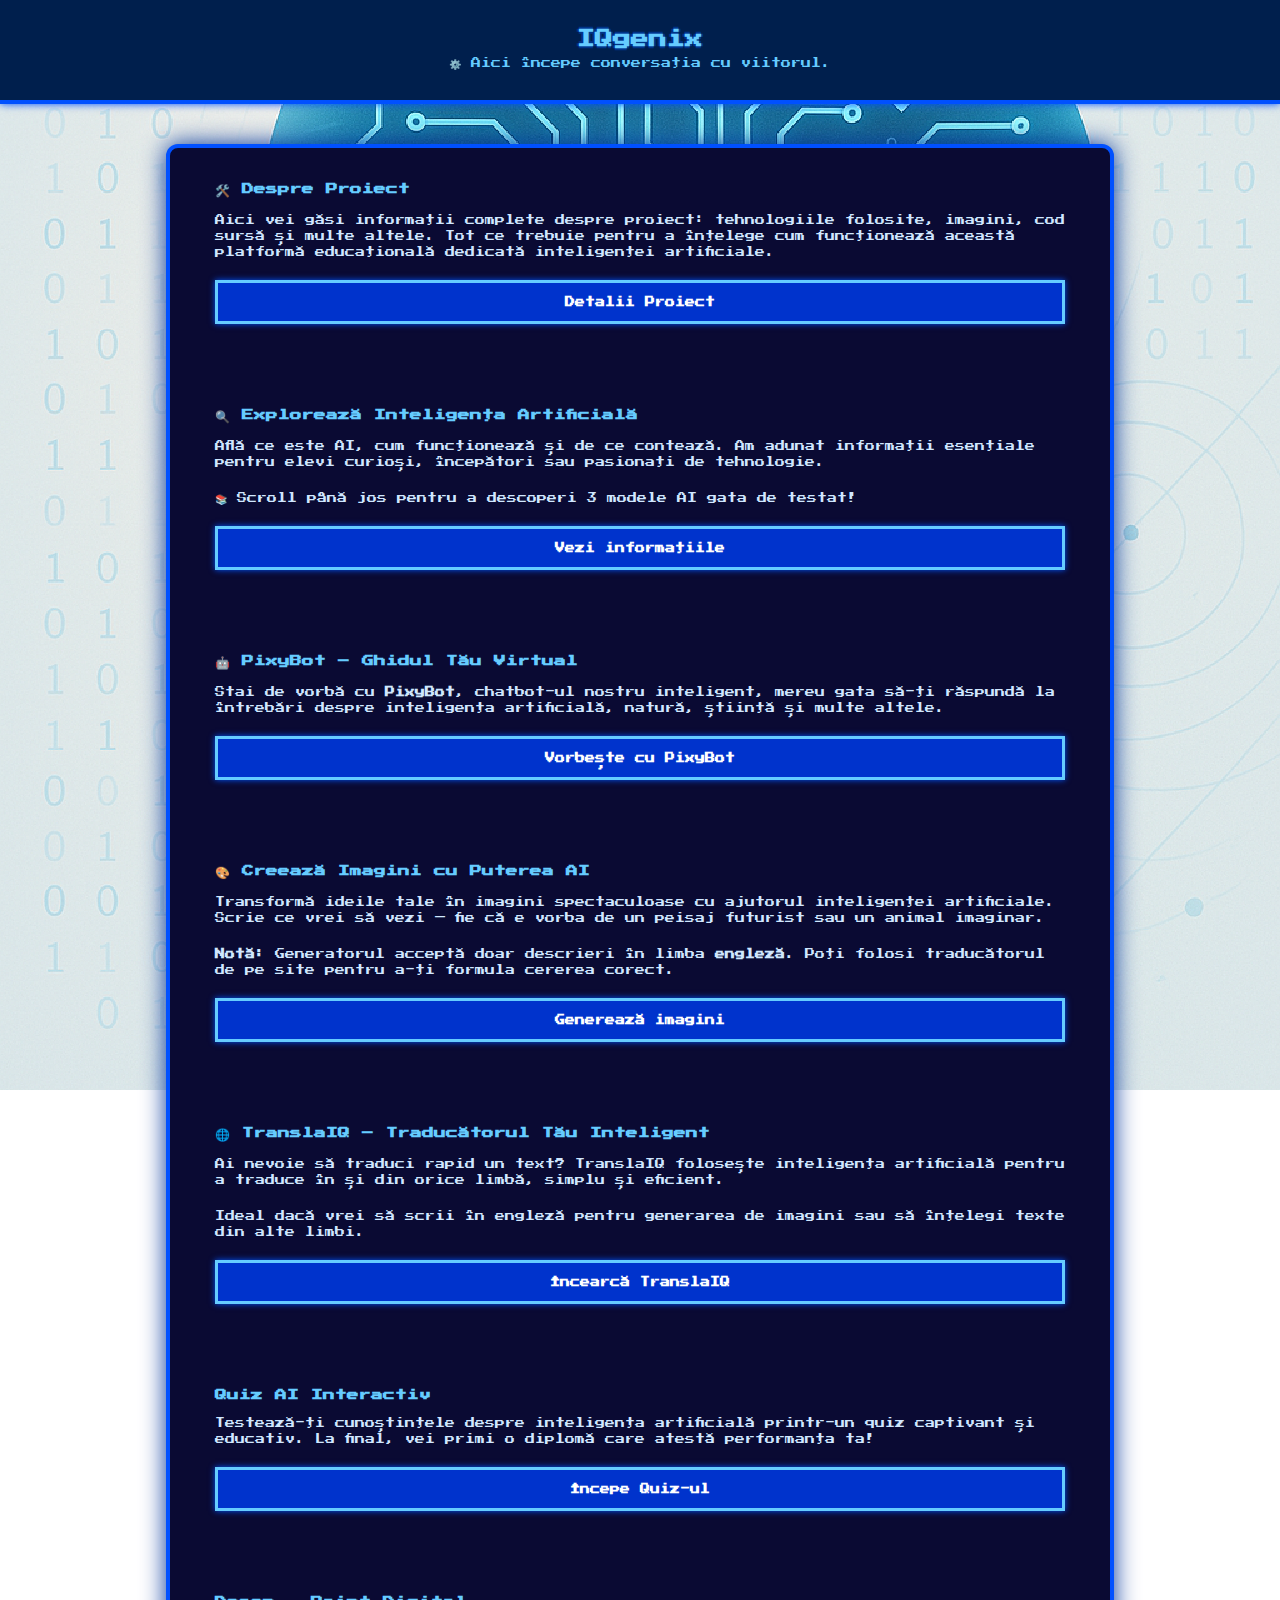
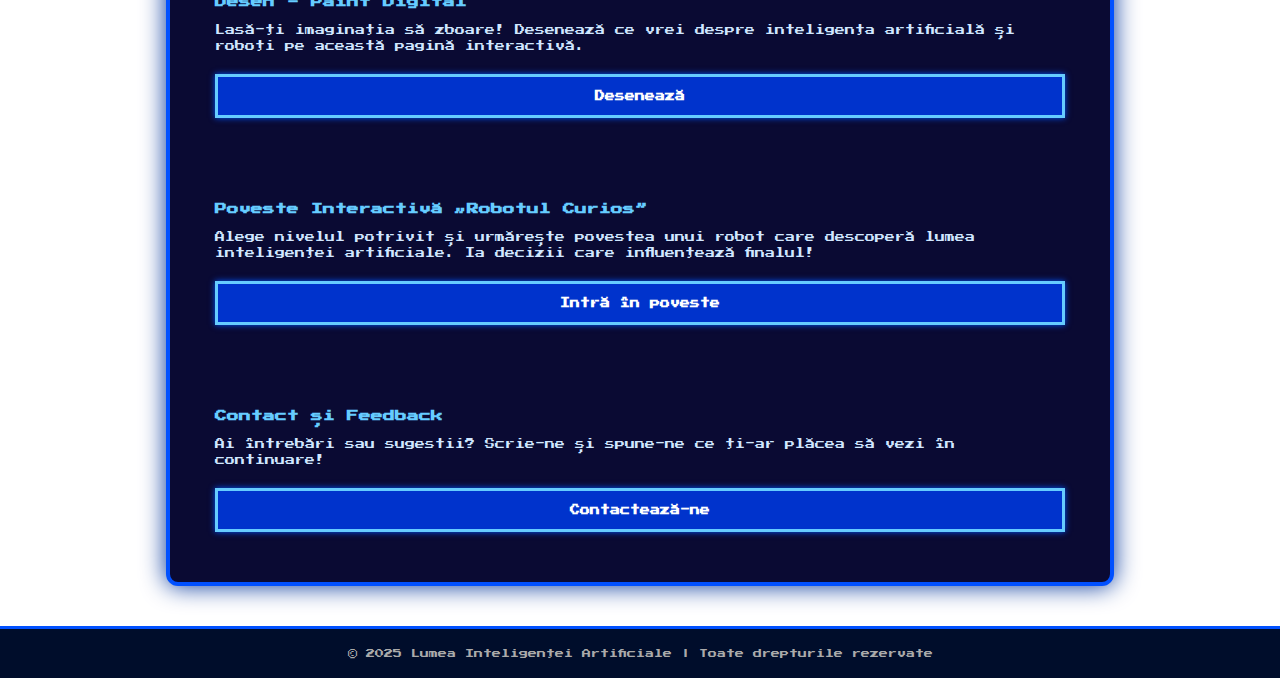
<file: index.html>
<!DOCTYPE html>
<html lang="ro">
<head>
<meta charset="UTF-8" />
<meta name="viewport" content="width=device-width, initial-scale=1" />
<title>IQgenix</title>
 <link rel="stylesheet" href="assets/css/style.css" />

<link rel="apple-touch-icon" sizes="180x180" href="assets/favicon_io/apple-touch-icon.png" />
<link rel="icon" type="image/png" sizes="32x32" href="assets/favicon_io/favicon-32x32.png" />
<link rel="icon" type="image/png" sizes="16x16" href="assets/favicon_io/favicon-16x16.png" />

<meta name="msapplication-TileColor" content="#2d89ef" />
<meta name="theme-color" content="#ffffff" />

<style>
  

  body {
    font-family: 'Press Start 2P', monospace;
    background: url('logo.png') no-repeat center center fixed;
    background-size: cover;
    color: #f0f0f0;
    margin: 0;
    padding: 0;
    image-rendering: pixelated;
  }


</style>

</head>
<body>

<header>
  <h1>IQgenix</h1>
 <p class="pixel-style">⚙️ Aici începe conversația cu viitorul.</p>
</header>

<main>
<section>
  <h2>🛠️ Despre Proiect</h2>
  <p>Aici vei găsi informații complete despre proiect: tehnologiile folosite, imagini, cod sursă și multe altele. Tot ce trebuie pentru a înțelege cum funcționează această platformă educațională dedicată inteligenței artificiale.</p>
  <div class="btn-group">
    <a href="despre.html" class="button" title="Află mai multe despre proiect">Detalii Proiect</a>
  </div>
</section>


<section>
  <h2>🔍 Explorează Inteligența Artificială</h2>
  <p>Află ce este AI, cum funcționează și de ce contează. Am adunat informații esențiale pentru elevi curioși, începători sau pasionați de tehnologie.</p>
  <p>📚 Scroll până jos pentru a descoperi 3 modele AI gata de testat!</p>
  <div class="btn-group">
    <a href="informatii.html" class="button" title="Descoperă mai mult">Vezi informațiile</a>
  </div>
</section>

<section>
  <h2>🤖 PixyBot – Ghidul Tău Virtual</h2>
  <p>Stai de vorbă cu <strong>PixyBot</strong>, chatbot-ul nostru inteligent, mereu gata să-ți răspundă la întrebări despre inteligența artificială, natură, știință și multe altele.</p>
  <div class="btn-group">
    <a href="chatbot.html" class="button" title="Vorbește cu PixyBot">Vorbește cu PixyBot</a>
  </div>
</section>

<section>
  <h2>🎨 Creează Imagini cu Puterea AI</h2>
  <p>Transformă ideile tale în imagini spectaculoase cu ajutorul inteligenței artificiale. Scrie ce vrei să vezi — fie că e vorba de un peisaj futurist sau un animal imaginar.</p>
  <p><strong>Notă:</strong> Generatorul acceptă doar descrieri în limba <strong>engleză</strong>. Poți folosi traducătorul de pe site pentru a-ți formula cererea corect.</p>
  <div class="btn-group">
    <a href="generator-poze.html" class="button" title="Generează imagini AI">Generează imagini</a>
  </div>
</section>

<section>
  <h2>🌐 TranslaIQ – Traducătorul Tău Inteligent</h2>
  <p>Ai nevoie să traduci rapid un text? TranslaIQ folosește inteligența artificială pentru a traduce în și din orice limbă, simplu și eficient.</p>
  <p>Ideal dacă vrei să scrii în engleză pentru generarea de imagini sau să înțelegi texte din alte limbi.</p>
  <div class="btn-group">
    <a href="translate.html" class="button" title="Folosește traducătorul AI">Încearcă TranslaIQ</a>
  </div>
</section>



  <section>
  <h2>Quiz AI Interactiv</h2>
  <p>Testează-ți cunoștințele despre inteligența artificială printr-un quiz captivant și educativ. La final, vei primi o diplomă care atestă performanța ta!</p>
  <div class="btn-group">
    <a href="quiz-ai.html" class="button" title="Testează-ți cunoștințele">Începe Quiz-ul</a>
  </div>
</section>


  <section>
    <h2>Desen - Paint Digital</h2>
    <p>Lasă-ți imaginația să zboare! Desenează ce vrei despre inteligența artificială și roboți pe această pagină interactivă.</p>
    <div class="btn-group">
      <a href="paint.html" class="button" title="Desenează liber">Desenează</a>
    </div>
  </section>

  <section>
    <h2>Poveste Interactivă „Robotul Curios”</h2>
    <p>Alege nivelul potrivit și urmărește povestea unui robot care descoperă lumea inteligenței artificiale. Ia decizii care influențează finalul!</p>
    <div class="btn-group">
      <a href="poveste.html" class="button" title="Intră în povestea interactivă">Intră în poveste</a>
    </div>
  </section>



  <section>
    <h2>Contact și Feedback</h2>
    <p>Ai întrebări sau sugestii? Scrie-ne și spune-ne ce ți-ar plăcea să vezi în continuare!</p>
    <div class="btn-group">
      <a href="contact.html" class="button" title="Contactează-ne">Contactează-ne</a>
    </div>
  </section>




</main>

<footer>
  &copy; 2025 Lumea Inteligenței Artificiale | Toate drepturile rezervate
</footer>

</body>
</html>
</file>
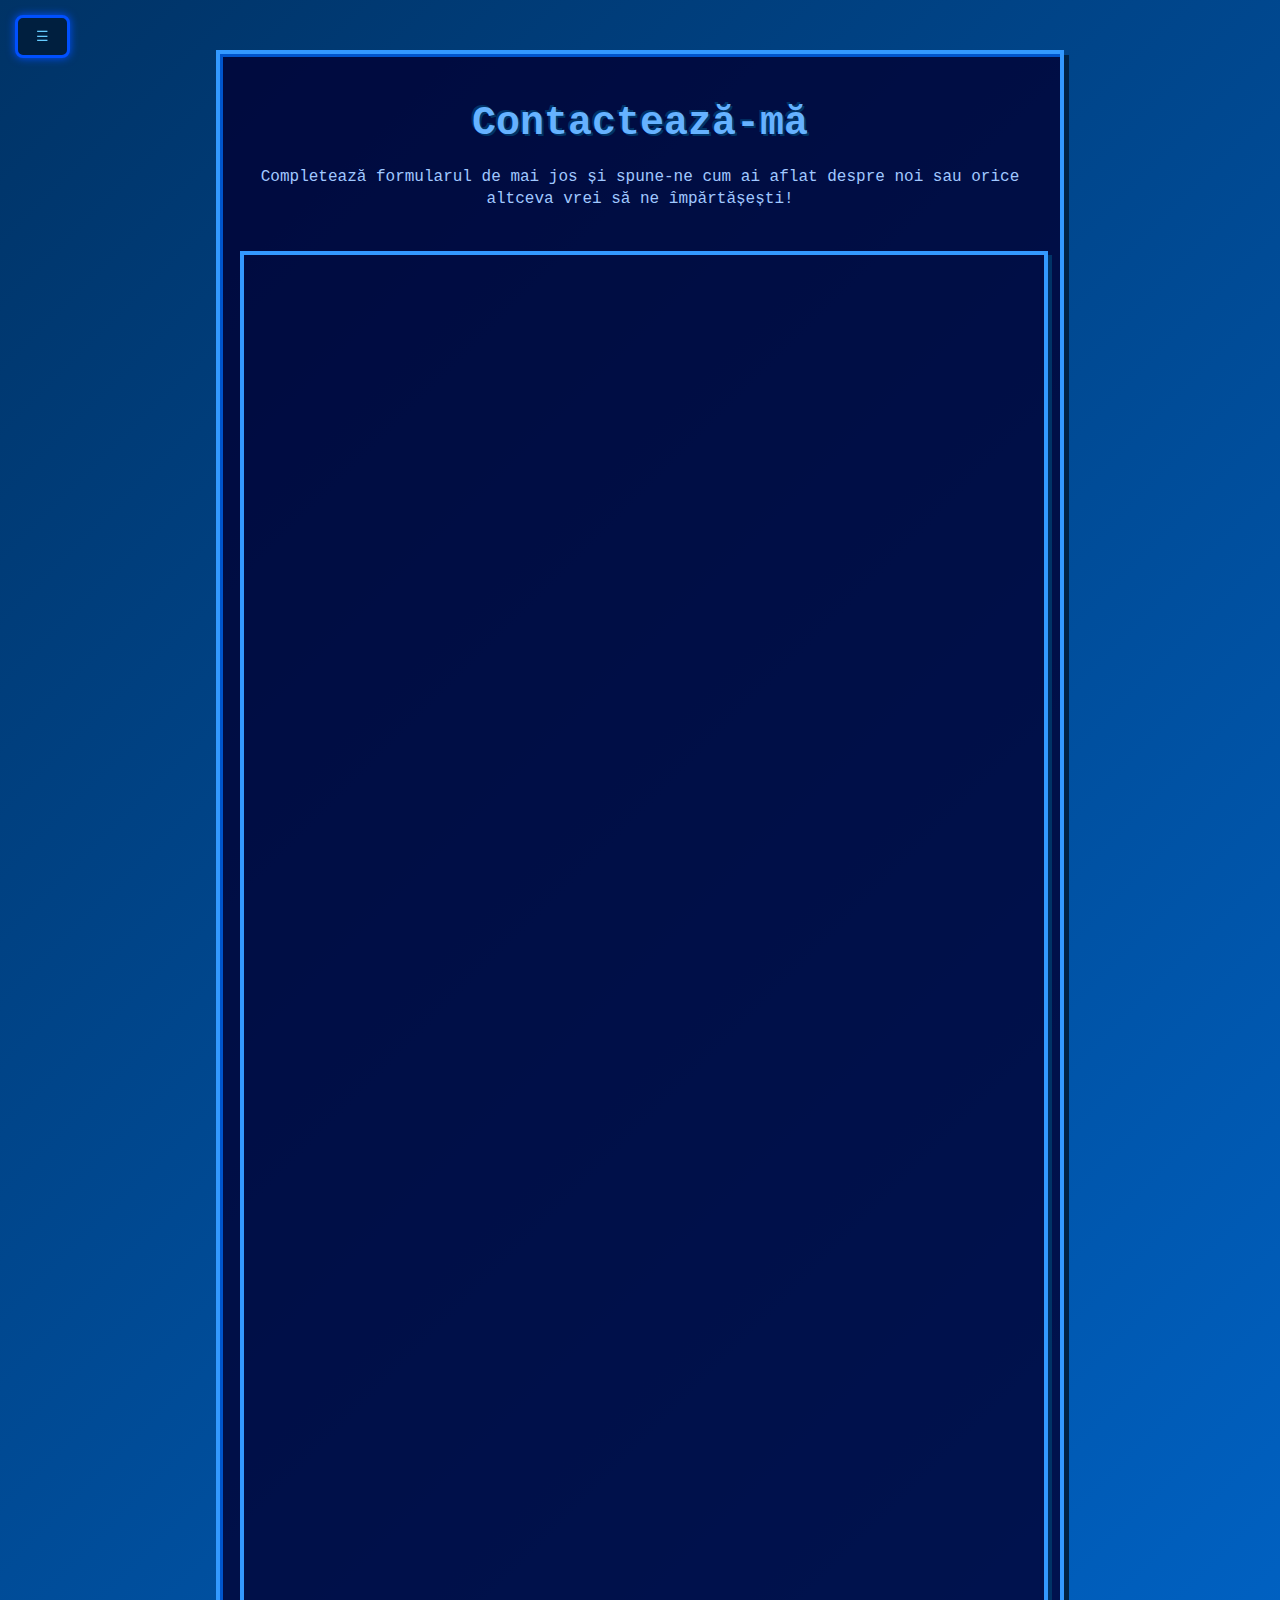
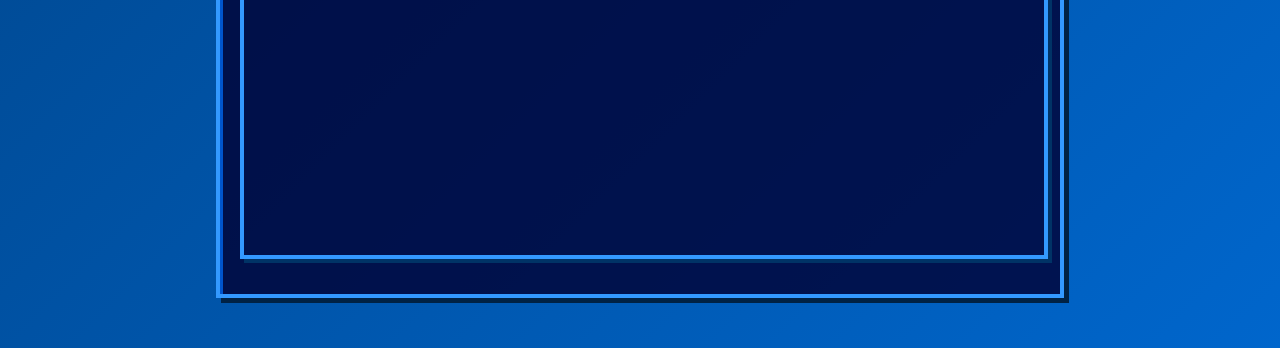
<file: contact.html>
<!DOCTYPE html>
<html lang="ro">
<head>
  <meta charset="UTF-8">
  <meta name="viewport" content="width=device-width, initial-scale=1.0">
  <title>Contactează-mă</title>
  <link rel="stylesheet" href="assets/css/style-contact.css" />
   <link rel="apple-touch-icon" sizes="180x180" href="assets/favicon_io/apple-touch-icon.png" />
<link rel="icon" type="image/png" sizes="32x32" href="assets/favicon_io/favicon-32x32.png" />
<link rel="icon" type="image/png" sizes="16x16" href="assets/favicon_io/favicon-16x16.png" />
<meta name="msapplication-TileColor" content="#2d89ef" />
<meta name="theme-color" content="#ffffff" />
</head>

<body>
<div class="menu-wrapper">
  <button id="menu-btn">☰ </button>
  <nav>
   <ul id="menu-list">
  <li><a href="index.html">🏠 Acasă</a></li>
  <li><a href="despre.html">📘 Despre Proiect</a></li>
  <li><a href="informatii.html">💡 Informații despre AI</a></li>
  <li><a href="chatbot.html">🤖 ChatBot</a></li>
  <li><a href="generator-poze.html">🖼️ Generator de Poze</a></li>
  <li><a href="translate.html">🌍 Traducător</a></li>
  <li><a href="quiz-ai.html">🧠 Quiz AI</a></li>
  <li><a href="paint.html">🎨 Paint</a></li>
  <li><a href="poveste.html">📖 Povestea Interactivă</a></li>
  <li><a href="contact.html">📩 Contact</a></li>
</ul>

  </nav>
</div>
  <div class="container">
    <h1>Contactează-mă</h1>
    <p>Completează formularul de mai jos și spune-ne cum ai aflat despre noi sau orice altceva vrei să ne împărtășești!</p>

    <iframe src="https://docs.google.com/forms/d/e/1FAIpQLScrjxtFhWAN4hU3DM4nsa-zrK-sRWeSV6Ka34k75LgR11C9KQ/viewform?embedded=true" allowfullscreen></iframe>
  </div>




  <script src="assets/js/script-contact.js"></script>

</body>
</html>
</file>
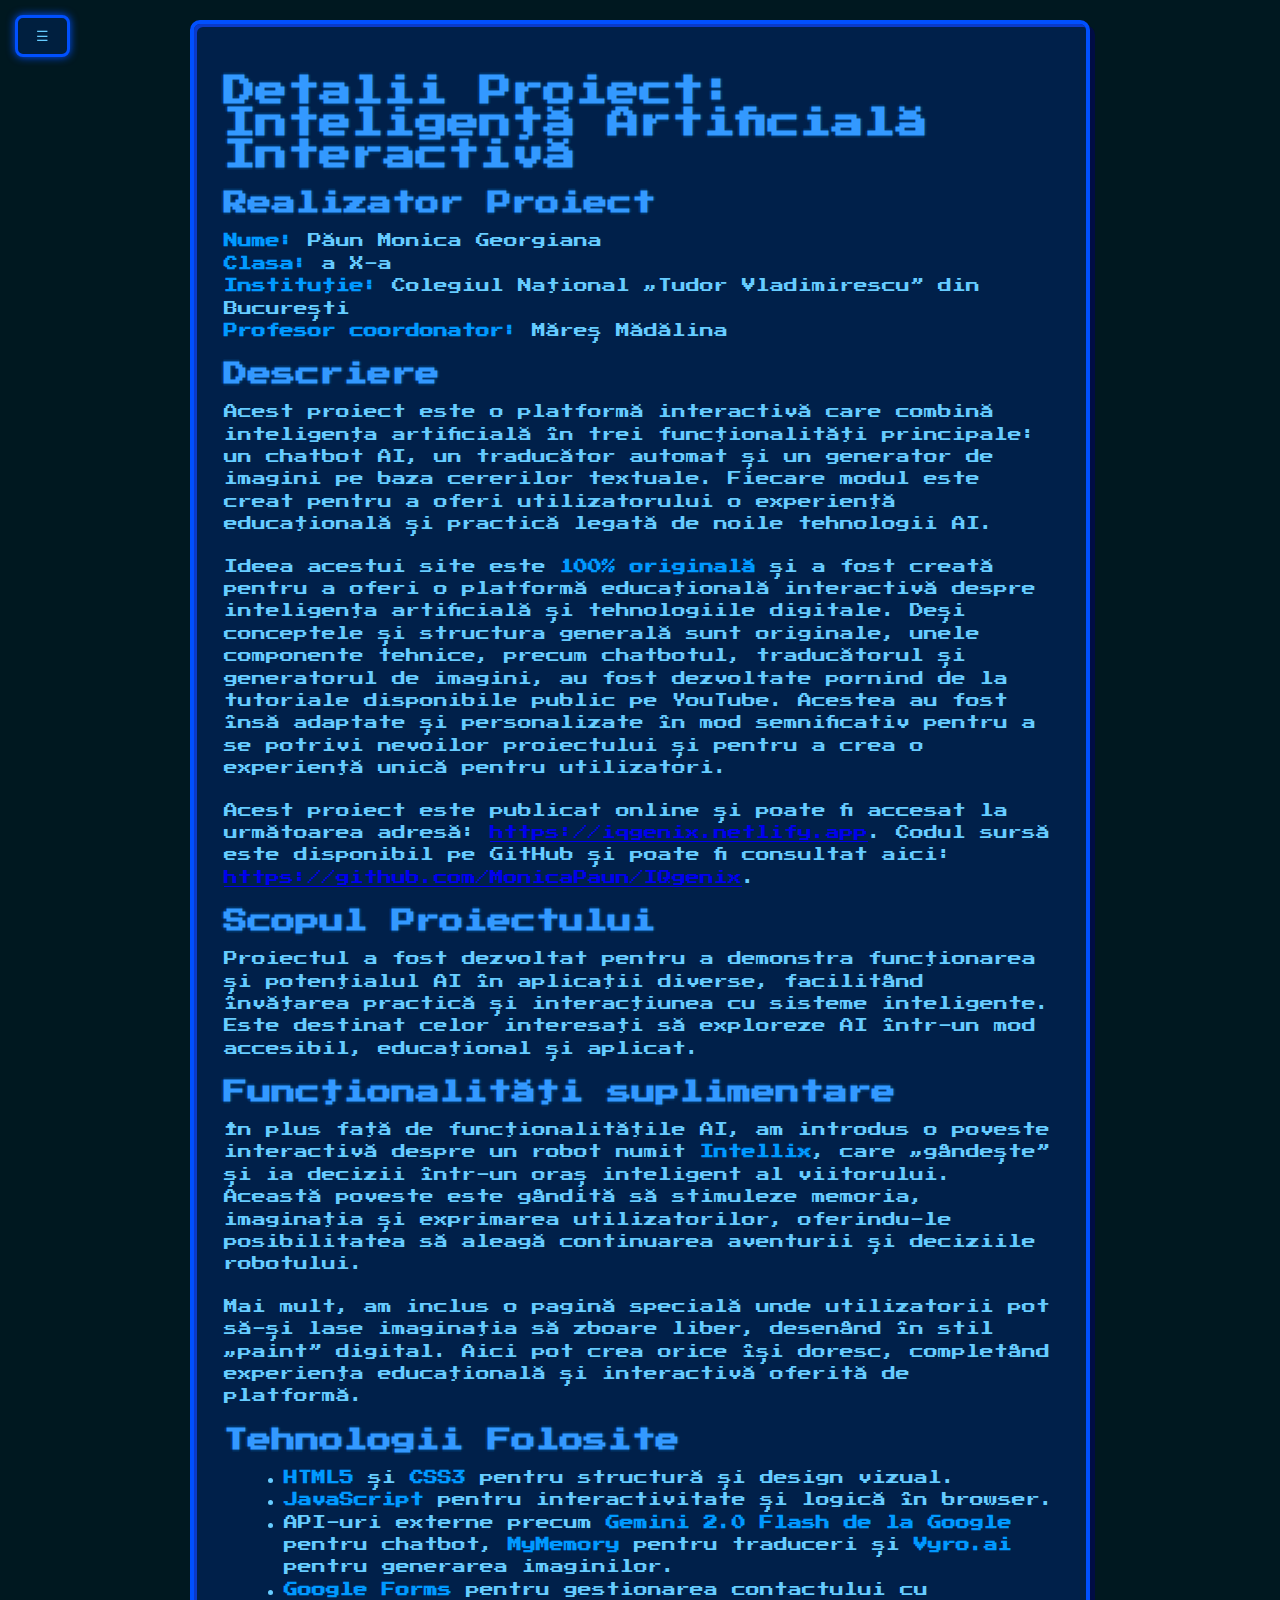
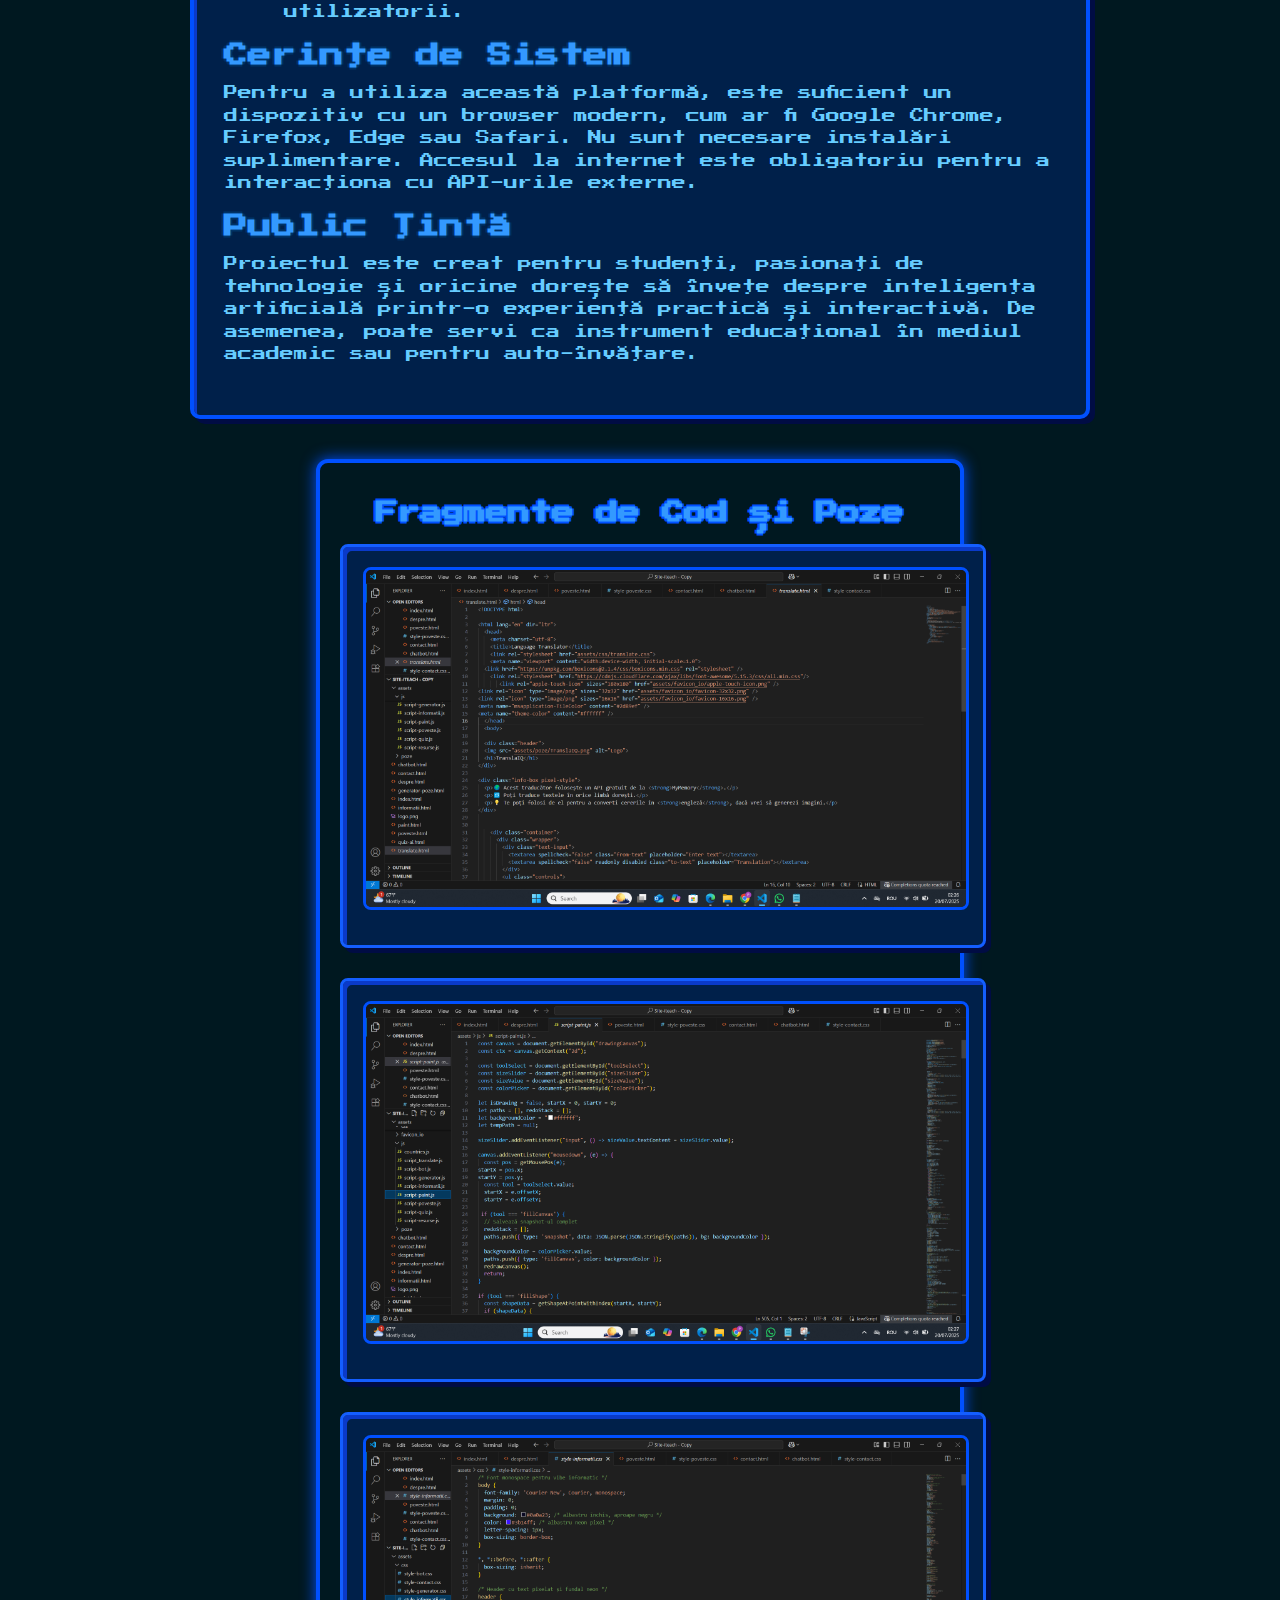
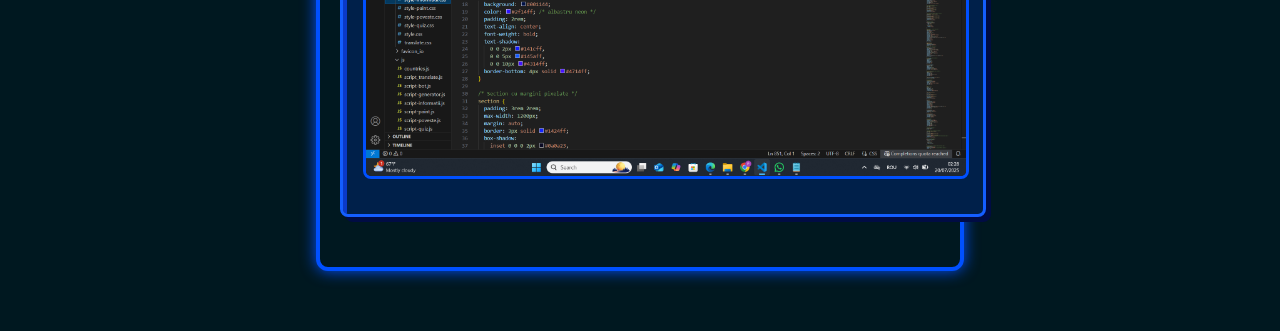
<file: despre.html>
<!DOCTYPE html>
<html lang="ro">
<head>
  <meta charset="UTF-8" />
  <meta name="viewport" content="width=device-width, initial-scale=1" />
  <title>Detalii Proiect - Inteligență Artificială Interactivă</title>
  <link href="https://fonts.googleapis.com/css2?family=Press+Start+2P&display=swap" rel="stylesheet" />
    <link rel="stylesheet" href="assets/css/style-despre.css">
 
<link rel="apple-touch-icon" sizes="180x180" href="assets/favicon_io/apple-touch-icon.png" />
<link rel="icon" type="image/png" sizes="32x32" href="assets/favicon_io/favicon-32x32.png" />
<link rel="icon" type="image/png" sizes="16x16" href="assets/favicon_io/favicon-16x16.png" />

<meta name="msapplication-TileColor" content="#2d89ef" />
<meta name="theme-color" content="#ffffff" />
</head>
<body>
    <div class="menu-wrapper">
  <button id="menu-btn">☰ </button>
  <nav>
   <ul id="menu-list">
  <li><a href="index.html">🏠 Acasă</a></li>
  <li><a href="despre.html">📘 Despre Proiect</a></li>
  <li><a href="informatii.html">💡 Informații despre AI</a></li>
  <li><a href="chatbot.html">🤖 ChatBot</a></li>
  <li><a href="generator-poze.html">🖼️ Generator de Poze</a></li>
  <li><a href="translate.html">🌍 Traducător</a></li>
  <li><a href="quiz-ai.html">🧠 Quiz AI</a></li>
  <li><a href="paint.html">🎨 Paint</a></li>
  <li><a href="poveste.html">📖 Povestea Interactivă</a></li>
  <li><a href="contact.html">📩 Contact</a></li>
</ul>

  </nav>
</div>


  <div class="container">
    <h1>Detalii Proiect: Inteligență Artificială Interactivă</h1>
     <h2>Realizator Proiect</h2>
  <p><strong>Nume:</strong> Păun Monica Georgiana<br>
  <strong>Clasa:</strong> a X-a<br>
  <strong>Instituție:</strong> Colegiul Național „Tudor Vladimirescu” din București<br>
 <strong>Profesor coordonator:</strong> Măreș Mădălina</p>
    

    <h2>Descriere</h2>
    <p>
      Acest proiect este o platformă interactivă care combină inteligența artificială în trei funcționalități principale: un chatbot AI, un traducător automat și un generator de imagini pe baza cererilor textuale. 
      Fiecare modul este creat pentru a oferi utilizatorului o experiență educațională și practică legată de noile tehnologii AI.
    </p>
    <p>
    Ideea acestui site este <strong>100% originală</strong> și a fost creată pentru a oferi o platformă educațională interactivă despre inteligența artificială și tehnologiile digitale. 
    Deși conceptele și structura generală sunt originale, unele componente tehnice, precum chatbotul, traducătorul și generatorul de imagini, au fost dezvoltate pornind de la tutoriale disponibile public pe YouTube. 
    Acestea au fost însă adaptate și personalizate în mod semnificativ pentru a se potrivi nevoilor proiectului și pentru a crea o experiență unică pentru utilizatori.
  </p>
<p>
  Acest proiect este publicat online și poate fi accesat la următoarea adresă:  
  <a href="https://iqgenix.netlify.app" target="_blank">https://iqgenix.netlify.app</a>.  
  Codul sursă este disponibil pe GitHub și poate fi consultat aici:  
  <a href="https://github.com/MonicaPaun/IQgenix" target="_blank">https://github.com/MonicaPaun/IQgenix</a>.
</p>
    <h2>Scopul Proiectului</h2>
    <p>
      Proiectul a fost dezvoltat pentru a demonstra funcționarea și potențialul AI în aplicații diverse, facilitând învățarea practică și interacțiunea cu sisteme inteligente. 
      Este destinat celor interesați să exploreze AI într-un mod accesibil, educațional și aplicat.
    </p>
<h2>Funcționalități suplimentare</h2>
<p>
  În plus față de funcționalitățile AI, am introdus o poveste interactivă despre un robot numit <strong>Intellix</strong>, care „gândește” și ia decizii într-un oraș inteligent al viitorului. Această poveste este gândită să stimuleze memoria, imaginația și exprimarea utilizatorilor, oferindu-le posibilitatea să aleagă continuarea aventurii și deciziile robotului.
</p>
<p>
  Mai mult, am inclus o pagină specială unde utilizatorii pot să-și lase imaginația să zboare liber, desenând în stil „paint” digital. Aici pot crea orice își doresc, completând experiența educațională și interactivă oferită de platformă.
</p>
    <h2>Tehnologii Folosite</h2>
    <ul>
      <li><strong>HTML5</strong> și <strong>CSS3</strong> pentru structură și design vizual.</li>
      <li><strong>JavaScript</strong> pentru interactivitate și logică în browser.</li>
      <li>API-uri externe precum <strong>Gemini 2.0 Flash de la Google</strong> pentru chatbot, <strong>MyMemory</strong> pentru traduceri și <strong>Vyro.ai</strong> pentru generarea imaginilor.</li>
      <li><strong>Google Forms</strong> pentru gestionarea contactului cu utilizatorii.</li>
    </ul>

    <h2>Cerințe de Sistem</h2>
    <p>
      Pentru a utiliza această platformă, este suficient un dispozitiv cu un browser modern, cum ar fi Google Chrome, Firefox, Edge sau Safari. 
      Nu sunt necesare instalări suplimentare. Accesul la internet este obligatoriu pentru a interacționa cu API-urile externe.
    </p>

    <h2>Public Țintă</h2>
    <p>
      Proiectul este creat pentru studenți, pasionați de tehnologie și oricine dorește să învețe despre inteligența artificială printr-o experiență practică și interactivă.
      De asemenea, poate servi ca instrument educațional în mediul academic sau pentru auto-învățare.
    </p>
  </div>

  <section class="code-gallery">
  <h2>Fragmente de Cod și Poze</h2>
  <div class="code-gallery-container">
    <div class="code-box">
      <img src="assets/poze/cod1.png" alt="Cod fragment 1">
      <p></p>
    </div>
    <div class="code-box">
      <img src="assets/poze/cod2.png" alt="Cod fragment 2">
      <p></p>
    </div>
    <div class="code-box">
      <img src="assets/poze/cod3.png" alt="Cod fragment 3">
      <p></p>
    </div>
  </div>
</section>

    <script src="assets/js/script-despre.js"></script>
</body>
</html>
</file>
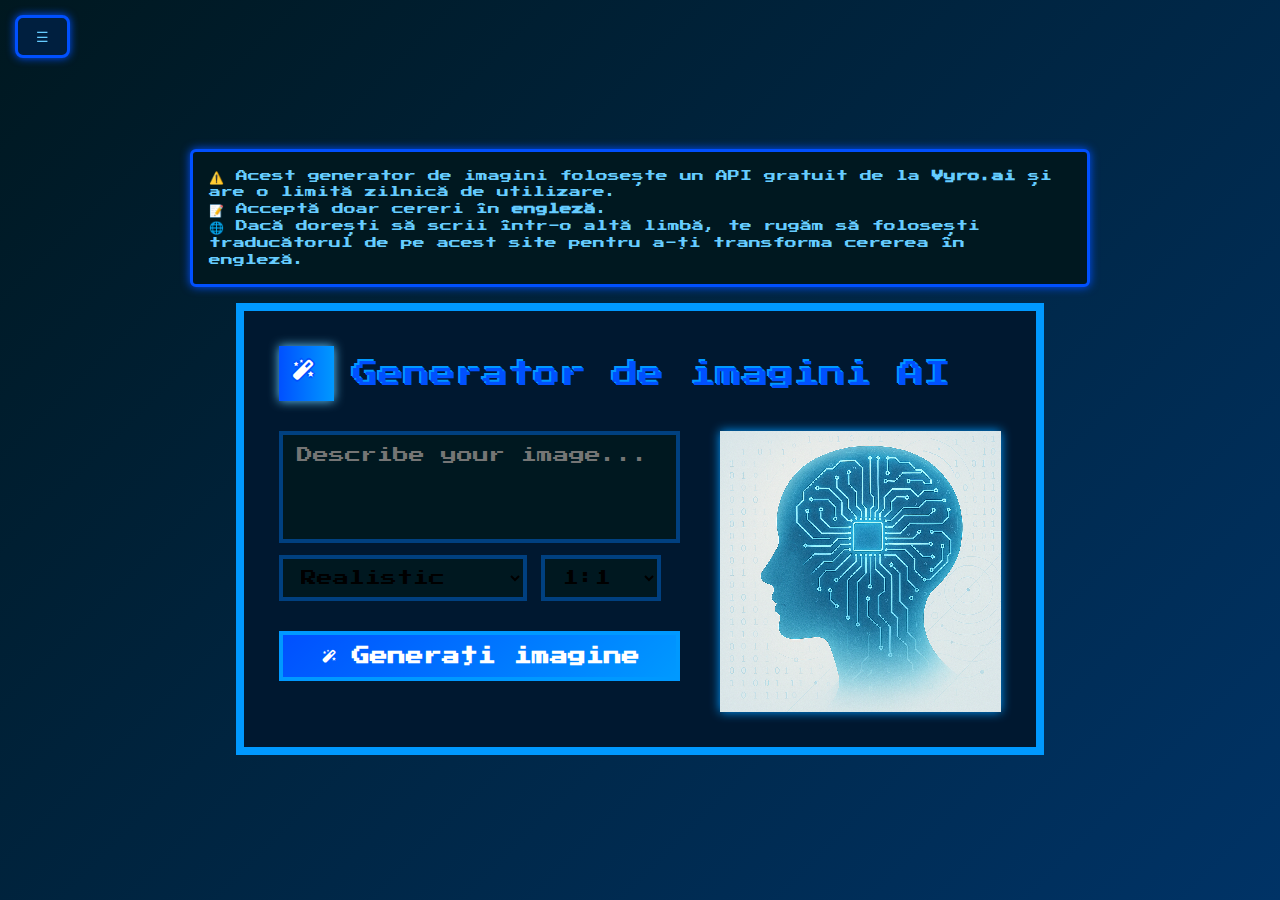
<file: generator-poze.html>
<!DOCTYPE html>
<html lang="en">

<head>
    <meta charset="UTF-8">
    <meta name="viewport" content="width=device-width, initial-scale=1.0">
    <title>Generator de imagini AI</title>
    <!-- Link to CSS -->
    <link rel="stylesheet" href="assets/css/style-generator.css">
    <link href="https://fonts.googleapis.com/css2?family=Press+Start+2P&display=swap" rel="stylesheet" />

    <!-- Link to Box Icons -->
    <link href='https://unpkg.com/boxicons@2.1.4/css/boxicons.min.css' rel='stylesheet'>

   <link rel="apple-touch-icon" sizes="180x180" href="assets/favicon_io/apple-touch-icon.png" />
<link rel="icon" type="image/png" sizes="32x32" href="assets/favicon_io/favicon-32x32.png" />
<link rel="icon" type="image/png" sizes="16x16" href="assets/favicon_io/favicon-16x16.png" />
<meta name="msapplication-TileColor" content="#2d89ef" />
<meta name="theme-color" content="#ffffff" />

    </head>

 

<body>
    <div class="menu-wrapper">
  <button id="menu-btn">☰ </button>
  <nav>
   <ul id="menu-list">
  <li><a href="index.html">🏠 Acasă</a></li>
  <li><a href="despre.html">📘 Despre Proiect</a></li>
  <li><a href="informatii.html">💡 Informații despre AI</a></li>
  <li><a href="chatbot.html">🤖 ChatBot</a></li>
  <li><a href="generator-poze.html">🖼️ Generator de Poze</a></li>
  <li><a href="translate.html">🌍 Traducător</a></li>
  <li><a href="quiz-ai.html">🧠 Quiz AI</a></li>
  <li><a href="paint.html">🎨 Paint</a></li>
  <li><a href="poveste.html">📖 Povestea Interactivă</a></li>
  <li><a href="contact.html">📩 Contact</a></li>
</ul>

  </nav>
</div>
  <div class="main-wrapper">
    <div class="info-box pixel-style">
      <p>⚠️ Acest generator de imagini folosește un API gratuit de la <strong>Vyro.ai</strong> și are o limită zilnică de utilizare.</p>
      <p>📝 Acceptă doar cereri în <strong>engleză</strong>.</p>
      <p>🌐 Dacă dorești să scrii într-o altă limbă, te rugăm să folosești traducătorul de pe acest site pentru a-ți transforma cererea în engleză.</p>
    </div>




    <!-- CONTAINER -->
    <main class="container">
        <!-- TITLE -->
        <h1 class="title">
           <i class='bx bxs-magic-wand title_icon '></i>

            <span class="title__text">Generator de imagini AI</span>
        </h1>

        <div class="form-and-image">
            <!-- FORM CONTAINER -->
            <section class="form-container">
                <!-- PROMPT INPUT -->
                <textarea class="form-container__prompt-input" id="prompt" rows="5"
                    placeholder="Describe your image..."></textarea>
                <div class="form-container__dropdown-group">
                    <!-- DROPDOWN STYLE -->
                    <select class="form-container__dropdown" id="dropdownStyles">
                        <option value="realistic">Realistic</option>
                        <option value="anime">Anime</option>
                        <option value="flux-schnell">Flux Schnell</option>
                    </select>
                    <!-- DROPDOWN RATIO -->
                    <select class="form-container__dropdown" id="dropdownRatio">
                        <option value="1:1">1:1</option>
                        <option value="16:9">16:9</option>
                        <option value="9:16">9:16</option>
                    </select>
                </div>
                <!-- GENERATE IMAGE BUTTON -->
                <button class="form-container__button" onclick="generateImage()">
                    <i class='bx bxs-magic-wand '></i>
                    Generați imagine
                </button>
            </section>

            <!-- IMAGE CONTAINER -->
            <section class="image-container" id="imageContainer">
                <!-- IMAGE RESULT -->
                <img class="image-container__image-result" id="imageResult" src="logo.png">

                <div class="image-container__layer"></div>
                <button class="image-container__download-button" onclick="downloadImage()">
                   <i class='bx bxs-download download-icon'></i>

                   
                </button>

                <!-- LOADING CONTAINER -->
                <div class="image-container__loading-container">
                    <svg class="image-container__loading-spinner" xmlns="http://www.w3.org/2000/svg"
                        viewBox="0 0 200 200">
                        <radialGradient id="a12" cx=".66" fx=".66" cy=".3125" fy=".3125" gradientTransform="scale(1.5)">
                            <stop offset="0" stop-color="#2356FF"></stop>
                            <stop offset=".3" stop-color="#2356FF" stop-opacity=".9"></stop>
                            <stop offset=".6" stop-color="#2356FF" stop-opacity=".6"></stop>
                            <stop offset=".8" stop-color="#2356FF" stop-opacity=".3"></stop>
                            <stop offset="1" stop-color="#2356FF" stop-opacity="0"></stop>
                        </radialGradient>
                        <circle transform-origin="center" fill="none" stroke="url(#a12)" stroke-width="20"
                            stroke-linecap="round" stroke-dasharray="200 1000" stroke-dashoffset="0" cx="100" cy="100"
                            r="70">
                            <animateTransform type="rotate" attributeName="transform" calcMode="spline" dur="2"
                                values="360;0" keyTimes="0;1" keySplines="0 0 1 1" repeatCount="indefinite">
                            </animateTransform>
                        </circle>
                        <circle transform-origin="center" fill="none" opacity=".2" stroke="#2356FF" stroke-width="20"
                            stroke-linecap="round" cx="100" cy="100" r="70"></circle>
                    </svg>
                    <span class="image-container__loading-text">Generarea imaginii ...</span>
                </div>
            </section>
        </div>
         </div>
    </main>
 

    <script src="assets/js/script-generator.js"></script>
</body>

</html>
</file>
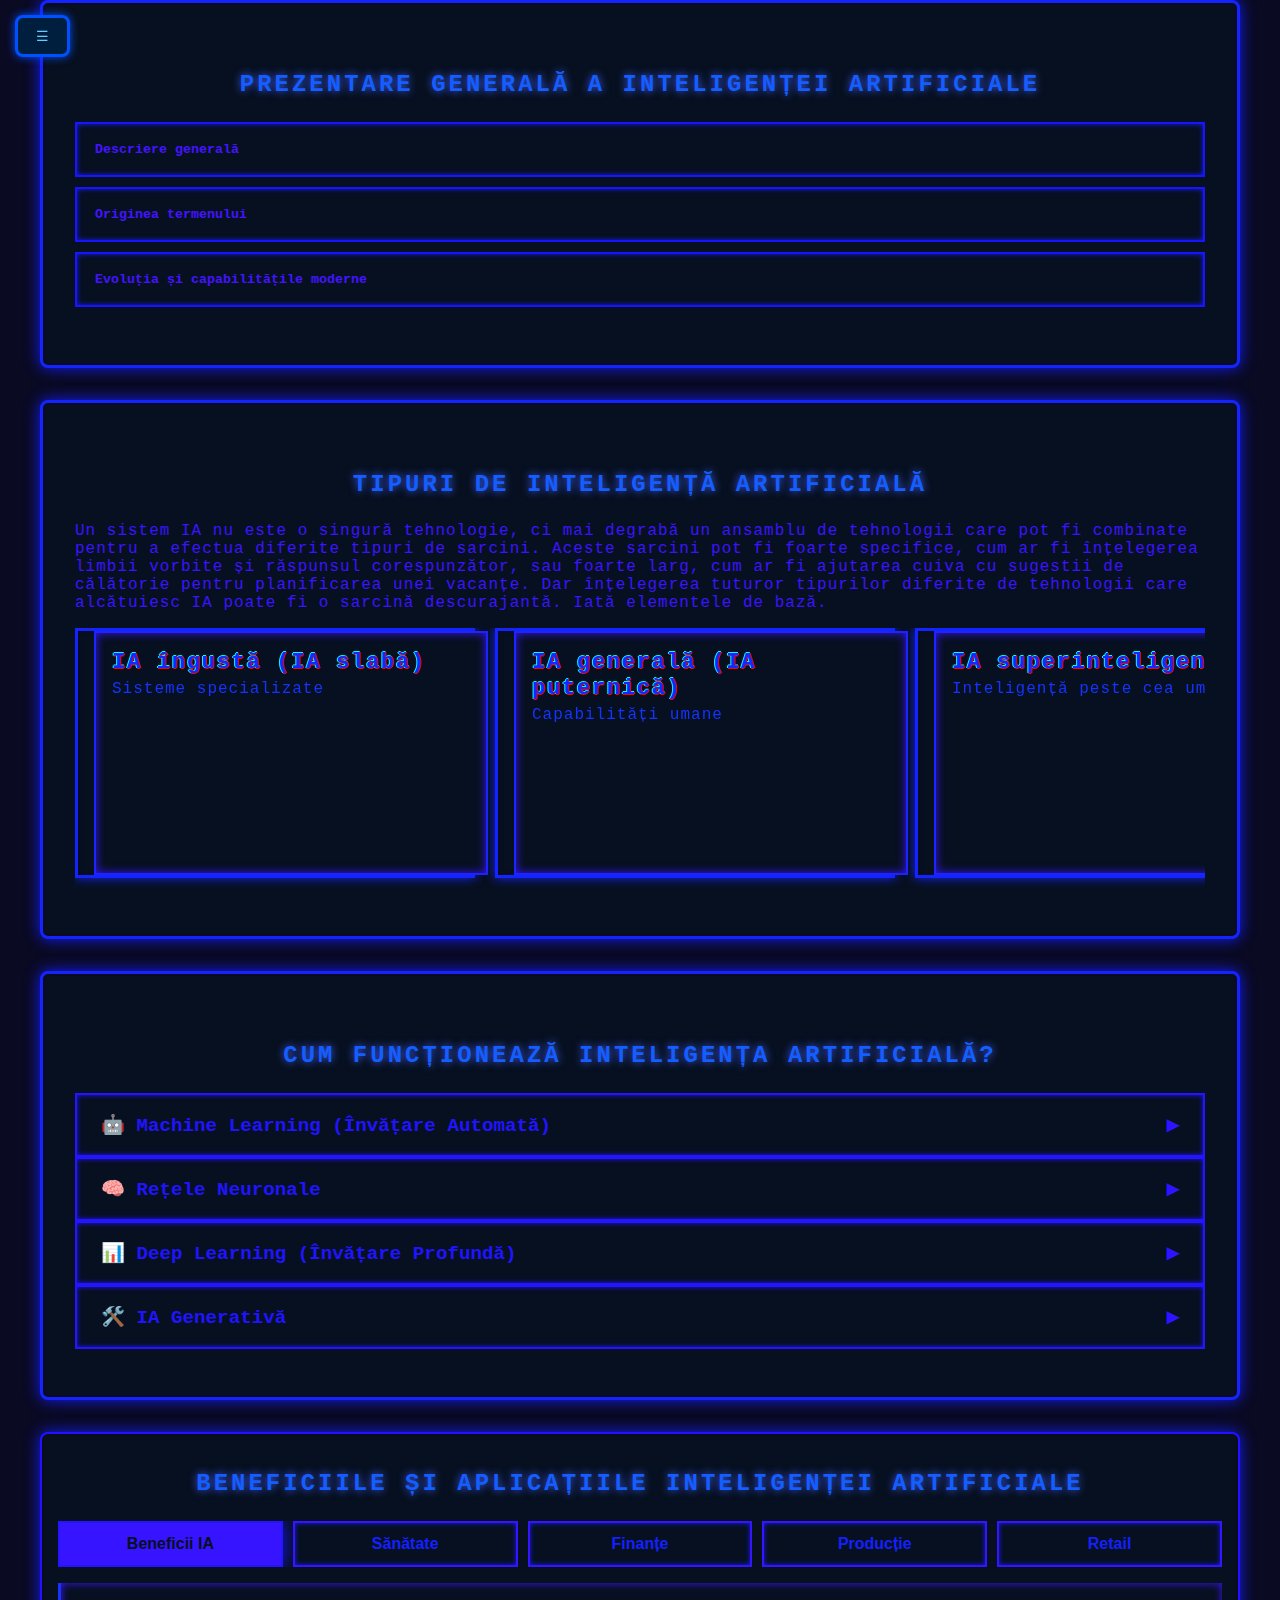
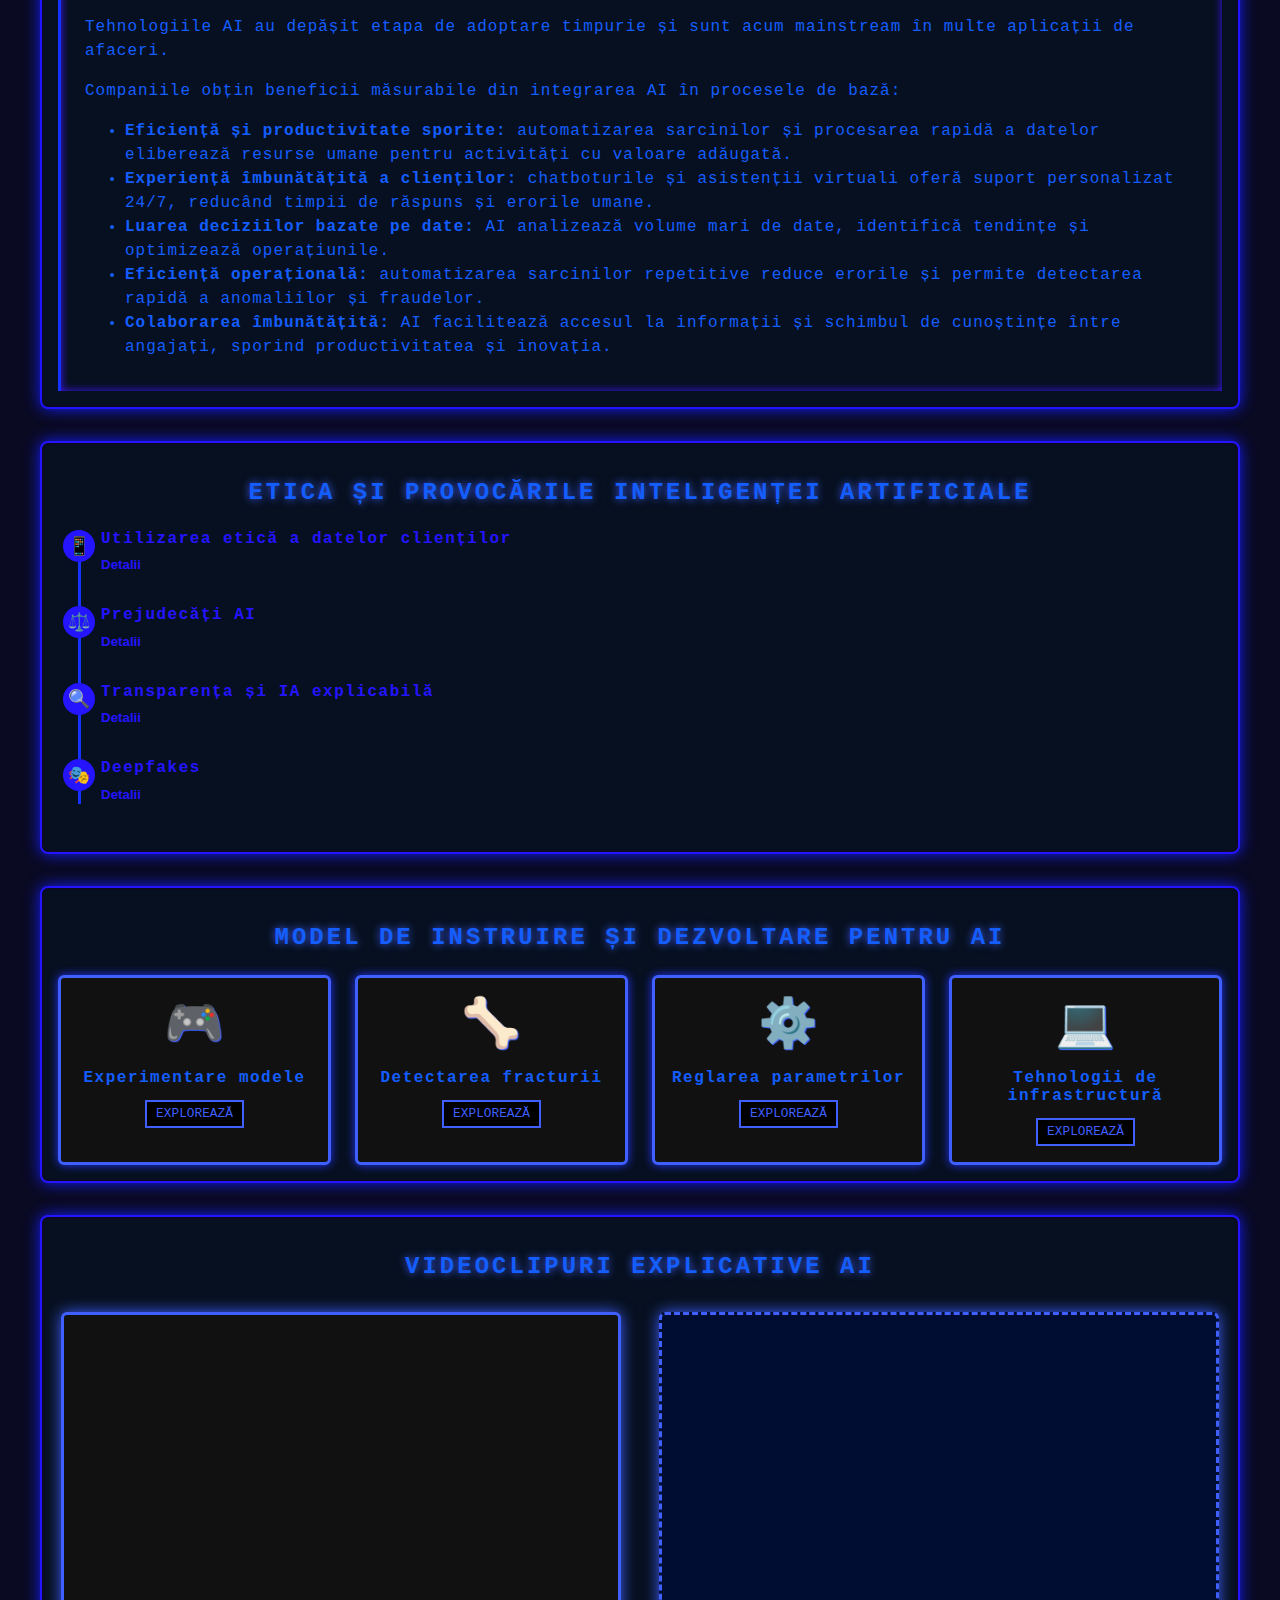
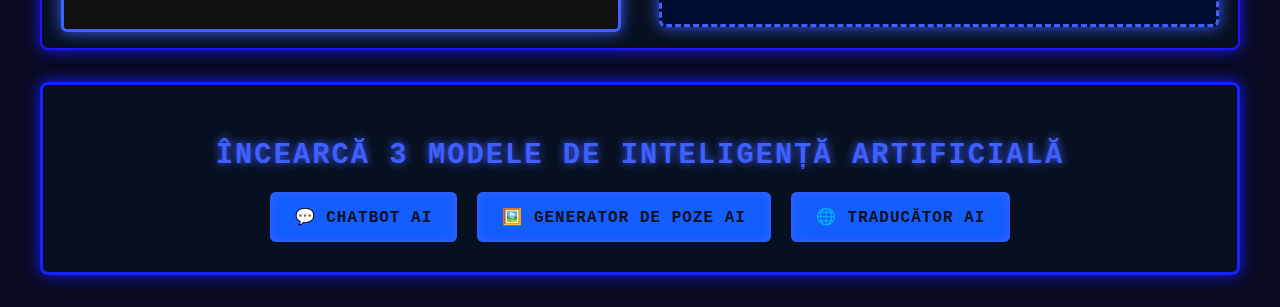
<file: informatii.html>
<!DOCTYPE html>
<html lang="ro">
<head>
  <meta charset="UTF-8" />
  <meta name="viewport" content="width=device-width, initial-scale=1" />
  <title>Inteligența Artificială</title>
     <link rel="apple-touch-icon" sizes="180x180" href="assets/favicon_io/apple-touch-icon.png" />
<link rel="icon" type="image/png" sizes="32x32" href="assets/favicon_io/favicon-32x32.png" />
<link rel="icon" type="image/png" sizes="16x16" href="assets/favicon_io/favicon-16x16.png" />
<meta name="msapplication-TileColor" content="#2d89ef" />
<meta name="theme-color" content="#ffffff" />
  <link rel="stylesheet" href="assets/css/style-informatii.css" />
</head>
<body>
<div class="menu-wrapper">
  <button id="menu-btn">☰ </button>
  <nav>
   <ul id="menu-list">
  <li><a href="index.html">🏠 Acasă</a></li>
  <li><a href="despre.html">📘 Despre Proiect</a></li>
  <li><a href="informatii.html">💡 Informații despre AI</a></li>
  <li><a href="chatbot.html">🤖 ChatBot</a></li>
  <li><a href="generator-poze.html">🖼️ Generator de Poze</a></li>
  <li><a href="translate.html">🌍 Traducător</a></li>
  <li><a href="quiz-ai.html">🧠 Quiz AI</a></li>
  <li><a href="paint.html">🎨 Paint</a></li>
  <li><a href="poveste.html">📖 Povestea Interactivă</a></li>
  <li><a href="contact.html">📩 Contact</a></li>
</ul>

  </nav>
</div>

 <section>
  <h2>Prezentare generală a inteligenței artificiale</h2>
  
  <button class="accordion">Descriere generală</button>
  <div class="panel">
    <p>Inteligența artificială este una dintre cele mai transformatoare tehnologii din timpurile moderne. De asemenea, este una dintre cele mai rapide întreruperi tehnologice de până acum. Dar ce este IA, de fapt – și ce face pentru afaceri?</p>
  </div>
  
  <button class="accordion">Originea termenului</button>
  <div class="panel">
    <p>Termenul de inteligență artificială a apărut în 1956 la o conferință științifică de la Colegiul Dartmouth. Unul dintre părinții fondatori ai AI, Marvin Minsky, l-a descris ca fiind „știința de a face mașini să facă lucruri care ar necesita inteligență dacă ar fi făcute de oameni”.</p>
  </div>
  
  <button class="accordion">Evoluția și capabilitățile moderne</button>
  <div class="panel">
    <p>În timp ce nucleul acestei definiții este valabil astăzi, sistemele moderne de IA au evoluat pentru a demonstra capacitățile de rezolvare a problemelor pentru sarcini precum percepția vizuală, recunoașterea vorbirii, planificarea, luarea deciziilor și traducerea între limbi. Ei pot procesa terabytes de date și perspective în timp real, dovedindu-se a fi tehnologii agile, receptive, care sporesc abilitățile utilizatorilor umani și cresc eficiența, productivitatea și satisfacția la locul de muncă.</p>
  </div>
</section>

<section>
  <h2>Tipuri de inteligență artificială</h2>
  
  <p>Un sistem IA nu este o singură tehnologie, ci mai degrabă un ansamblu de tehnologii care pot fi combinate pentru a efectua diferite tipuri de sarcini. Aceste sarcini pot fi foarte specifice, cum ar fi înțelegerea limbii vorbite și răspunsul corespunzător, sau foarte larg, cum ar fi ajutarea cuiva cu sugestii de călătorie pentru planificarea unei vacanțe. Dar înțelegerea tuturor tipurilor diferite de tehnologii care alcătuiesc IA poate fi o sarcină descurajantă. Iată elementele de bază.</p>
  
  <div class="ia-types">
    <div class="type-card">
      <div class="type-inner">
        <div class="type-front">
          <h3>IA îngustă (IA slabă)</h3>
          <p>Sisteme specializate</p>
        </div>
        <div class="type-back">
          <p>Un sistem AI conceput pentru a efectua o anumită sarcină sau un set de sarcini. Acesta este tipul de IA utilizat în aplicațiile curente. Se numește slabă nu pentru că îi lipsește puterea sau capacitatea, ci pentru că este departe de a avea înțelegerea umană sau conștiința pe care o corelăm cu adevărata inteligență. Aceste sisteme sunt limitate în domeniul lor de aplicare și nu au capacitatea de a efectua sarcini în afara domeniului lor specific. Exemple: asistenți vocali, recunoaștere facială și vocală, autovehicule autonome.</p>
        </div>
      </div>
    </div>

    <div class="type-card">
      <div class="type-inner">
        <div class="type-front">
          <h3>IA generală (IA puternică)</h3>
          <p>Capabilități umane</p>
        </div>
        <div class="type-back">
          <p>În teorie, un sistem IA care ar fi capabil să îndeplinească cu succes orice sarcină intelectuală pe care un om ar putea — posibil chiar mai bine decât un om. La fel ca sistemele de IA înguste, sistemele IA generale ar putea învăța din experiență și din tipare punctuale și predicte, dar ar avea capacitatea de a face lucrurile un pas mai departe, extrapolând aceste cunoștințe într-o gamă largă de sarcini și situații care nu sunt abordate de date dobândite anterior sau algoritmi existenți. IA generală nu există încă, dar există cercetare și dezvoltare în curs de desfășurare, cu unele progrese promițătoare.</p>
        </div>
      </div>
    </div>

    <div class="type-card">
      <div class="type-inner">
        <div class="type-front">
          <h3>IA superinteligentă</h3>
          <p>Inteligență peste cea umană</p>
        </div>
        <div class="type-back">
          <p>Un sistem IA definit ca fiind complet conștient de sine și depășind inteligența oamenilor. Teoretic, aceste sisteme ar avea capacitatea de a se îmbunătăți și de a lua decizii cu inteligența de peste nivel uman. Dincolo de simpla mimare sau identificare a comportamentului uman, IA superinteligentă l-ar înțelege la un nivel fundamental. Înzestrată cu aceste trăsături umane — și amplificată în continuare cu o prelucrare masivă și cu putere analitică — ar putea depăși cu mult propriile noastre abilități. Dacă un sistem IA superinteligent ar fi dezvoltat, acesta ar putea schimba cursul istoriei umane, dar în prezent există doar în science fiction, și nu există nici o metodă cunoscută de a atinge acest nivel de IA.</p>
        </div>
      </div>
    </div>
  </div>
</section>

<section class="ai-explained">
  <h2>Cum funcționează inteligența artificială?</h2>
  
  <article class="ai-item">
    <button class="toggle-btn" aria-expanded="false" aria-controls="ml-desc">
      🤖 Machine Learning (Învățare Automată)
    </button>
    <div id="ml-desc" class="content" hidden>
      Un subset de IA care permite sistemelor să învețe și să se îmbunătățească din experiență, aplicând algoritmi pentru a analiza date complexe fără programare explicită.
    </div>
  </article>

  <article class="ai-item">
    <button class="toggle-btn" aria-expanded="false" aria-controls="nn-desc">
      🧠 Rețele Neuronale
    </button>
    <div id="nn-desc" class="content" hidden>
      Modele inspirate de creierul uman, cu noduri ce procesează informația în straturi, ajustând conexiunile pentru a recunoaște tipare și a face predicții.
    </div>
  </article>

  <article class="ai-item">
    <button class="toggle-btn" aria-expanded="false" aria-controls="dl-desc">
      📊 Deep Learning (Învățare Profundă)
    </button>
    <div id="dl-desc" class="content" hidden>
      Un subset al învățării automate care folosește rețele neuronale adânci pentru a extrage automat caracteristici complexe din cantități mari de date.
    </div>
  </article>

  <article class="ai-item">
    <button class="toggle-btn" aria-expanded="false" aria-controls="genai-desc">
      🛠️ IA Generativă
    </button>
    <div id="genai-desc" class="content" hidden>
      Tehnologie care folosește modele de bază pentru a crea conținut nou - text, imagini, sunet, cod - pe baza datelor antrenate.
    </div>
  </article>
</section>
<section class="ai-tabs-section">
  <h2>Beneficiile și aplicațiile inteligenței artificiale</h2>

  <div class="tabs">
    <button class="tab-button active" data-tab="benefits">Beneficii IA</button>
    <button class="tab-button" data-tab="health">Sănătate</button>
    <button class="tab-button" data-tab="finance">Finanțe</button>
    <button class="tab-button" data-tab="manufacturing">Producție</button>
    <button class="tab-button" data-tab="retail">Retail</button>
  </div>

  <div class="tab-content active" id="benefits">
    <p>Tehnologiile AI au depășit etapa de adoptare timpurie și sunt acum mainstream în multe aplicații de afaceri.</p>
    <p>Companiile obțin beneficii măsurabile din integrarea AI în procesele de bază:</p>
    <ul>
      <li><strong>Eficiență și productivitate sporite:</strong> automatizarea sarcinilor și procesarea rapidă a datelor eliberează resurse umane pentru activități cu valoare adăugată.</li>
      <li><strong>Experiență îmbunătățită a clienților:</strong> chatboturile și asistenții virtuali oferă suport personalizat 24/7, reducând timpii de răspuns și erorile umane.</li>
      <li><strong>Luarea deciziilor bazate pe date:</strong> AI analizează volume mari de date, identifică tendințe și optimizează operațiunile.</li>
      <li><strong>Eficiență operațională:</strong> automatizarea sarcinilor repetitive reduce erorile și permite detectarea rapidă a anomaliilor și fraudelor.</li>
      <li><strong>Colaborarea îmbunătățită:</strong> AI facilitează accesul la informații și schimbul de cunoștințe între angajați, sporind productivitatea și inovația.</li>
    </ul>
  </div>

  <div class="tab-content" id="health" hidden>
    <p>În domeniul sănătății, IA ajută la analiza datelor medicale complexe, susține diagnosticarea precisă, optimizează fluxurile operaționale și îmbunătățește satisfacția pacienților.</p>
  </div>

  <div class="tab-content" id="finance" hidden>
    <p>În sectorul financiar, IA accelerează tranzacțiile, detectează frauda și personalizează serviciile clienților prin roboți și consilieri digitali.</p>
  </div>

  <div class="tab-content" id="manufacturing" hidden>
    <p>În producție, IA permite fabricilor inteligente să optimizeze procesele, să monitorizeze echipamentele în timp real și să prevadă problemele lanțului de aprovizionare.</p>
  </div>

  <div class="tab-content" id="retail" hidden>
    <p>În retail, IA analizează date complexe generate de cumpărători, îmbunătățește marketingul și personalizează experiențele de cumpărare.</p>
  </div>
</section>
<section class="ai-ethics-timeline">
  <h2>Etica și provocările inteligenței artificiale</h2>
  <div class="timeline">
    <div class="timeline-item">
      <div class="timeline-icon">📱</div>
      <div class="timeline-content">
        <h3>Utilizarea etică a datelor clienților</h3>
        <p class="detail" hidden>
          Până în 2029, se estimează 6,4 miliarde de utilizatori de smartphone-uri la nivel global, fiecare generând cantități enorme de date personale. Protejarea confidențialității și protocoalele etice sunt cruciale.
        </p>
        <button class="toggle-detail">Detalii</button>
      </div>
    </div>
    <div class="timeline-item">
      <div class="timeline-icon">⚖️</div>
      <div class="timeline-content">
        <h3>Prejudecăți AI</h3>
        <p class="detail" hidden>
          Sistemele AI pot amplifica părtinirile din date, afectând decizii importante. Organizațiile trebuie să folosească seturi diverse și să auditeze regulat.
          <br><em>Exemplu:</em> Un sistem AI în sănătate din SUA a limitat accesul pentru grupuri vulnerabile.
        </p>
        <button class="toggle-detail">Detalii</button>
      </div>
    </div>
    <div class="timeline-item">
      <div class="timeline-icon">🔍</div>
      <div class="timeline-content">
        <h3>Transparența și IA explicabilă</h3>
        <p class="detail" hidden>
          Transparența crește încrederea, iar IA explicabilă oferă explicații clare despre deciziile AI.
        </p>
        <button class="toggle-detail">Detalii</button>
      </div>
    </div>
    <div class="timeline-item">
      <div class="timeline-icon">🎭</div>
      <div class="timeline-content">
        <h3>Deepfakes</h3>
        <p class="detail" hidden>
          Deepfake-urile pot manipula fețe și voci foarte realist, ridicând riscuri de dezinformare și fraude de identitate.
        </p>
        <button class="toggle-detail">Detalii</button>
      </div>
    </div>
  </div>
</section>
<section class="pixel-ai-training">
  <h2>Model de instruire și dezvoltare pentru AI</h2>
  <div class="storyboard">
    <div class="frame" data-index="1">
      <div class="pixel-art" aria-hidden="true">🎮</div>
      <h3>Experimentare modele</h3>
      <button class="btn-explore">Explorează</button>
    </div>
    <div class="frame" data-index="2">
      <div class="pixel-art" aria-hidden="true">🦴</div>
      <h3>Detectarea fracturii</h3>
      <button class="btn-explore">Explorează</button>
    </div>
    <div class="frame" data-index="3">
      <div class="pixel-art" aria-hidden="true">⚙️</div>
      <h3>Reglarea parametrilor</h3>
      <button class="btn-explore">Explorează</button>
    </div>
    <div class="frame" data-index="4">
      <div class="pixel-art" aria-hidden="true">💻</div>
      <h3>Tehnologii de infrastructură</h3>
      <button class="btn-explore">Explorează</button>
    </div>
  </div>

  <div class="popup hidden" role="dialog" aria-modal="true" aria-labelledby="popup-title" tabindex="-1">
    <h3 id="popup-title"></h3>
    <p id="popup-content"></p>
    <button class="btn-close" aria-label="Închide">×</button>
  </div>
</section>
<section class="pixel-video-section">
  <h2>Videoclipuri explicative AI</h2>
  <div class="video-grid">
    <div class="video-wrapper">
      <iframe width="560" height="315" 
        src="https://www.youtube.com/embed/8tJ9QvS_0zQ?si=U3sDGwQqwhkBPdis" 
        title="YouTube video player" frameborder="0" 
        allow="accelerometer; autoplay; clipboard-write; encrypted-media; gyroscope; picture-in-picture; web-share" 
        referrerpolicy="strict-origin-when-cross-origin" allowfullscreen>
      </iframe>
    </div>
    <div class="video-wrapper placeholder">
      <iframe width="560" height="315" src="https://www.youtube.com/embed/BAzAA3WuDyg?si=cTgkcyxCDqRKEfr5" title="YouTube video player" frameborder="0" allow="accelerometer; autoplay; clipboard-write; encrypted-media; gyroscope; picture-in-picture; web-share" referrerpolicy="strict-origin-when-cross-origin" allowfullscreen></iframe>
     
    </div>
  </div>
</section>
<section class="try-ai-models">
  <h2>Încearcă 3 modele de inteligență artificială</h2>
  <div class="button-container">
  <a href="chatbot.html" class="chatbot">💬 Chatbot AI</a>
<a href="generator-poze.html" class="generator">🖼️ Generator de poze AI</a>
<a href="translate.html" class="translator">🌐 Traducător AI</a>

  </div>
</section>

  <script src="assets/js/script-informatii.js"></script>
</body>
</html>
</file>
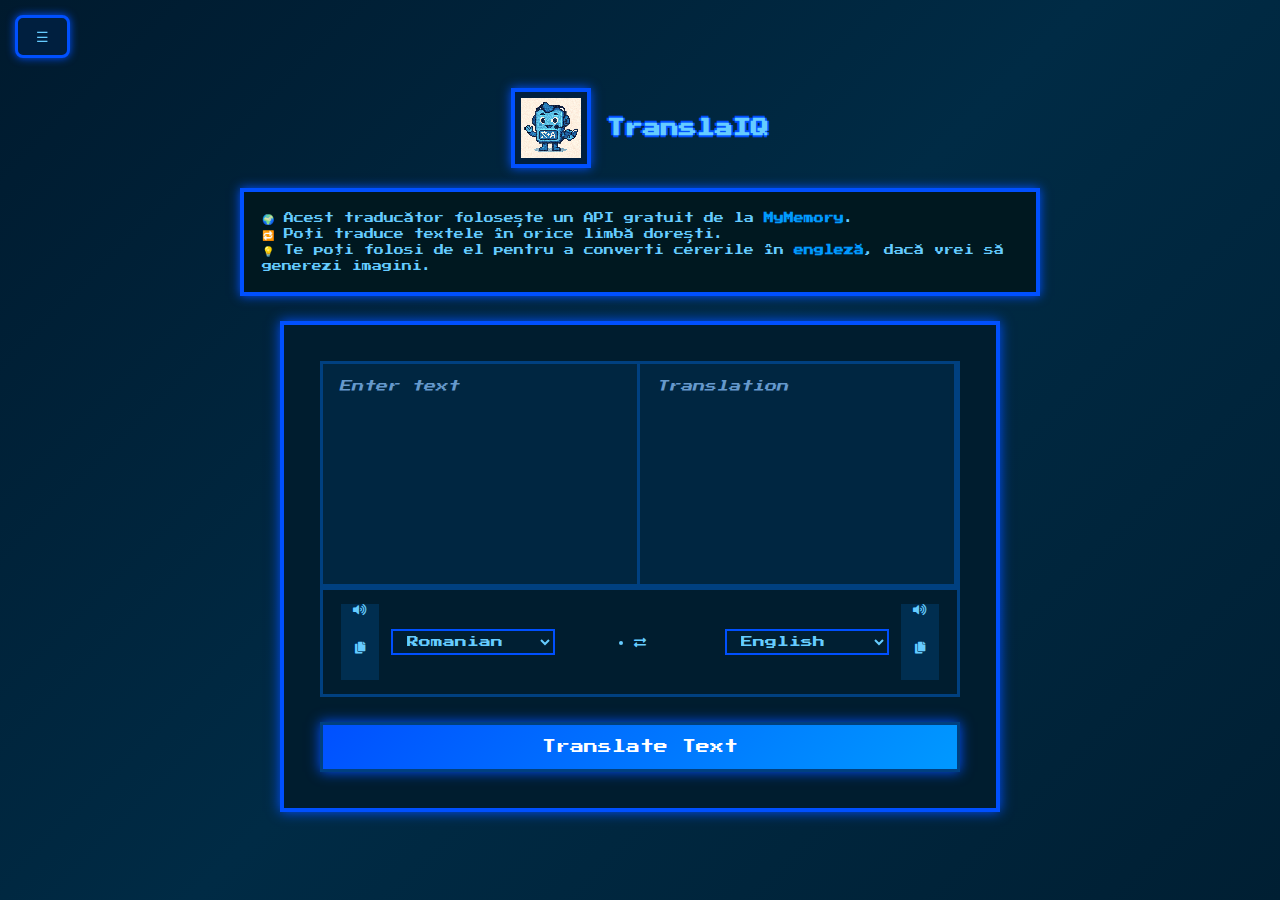
<file: translate.html>
<!DOCTYPE html>

<html lang="en" dir="ltr">
  <head>
    <meta charset="utf-8">  
    <title>TranslaIQ</title>
    <link rel="stylesheet" href="assets/css/translate.css">
    <meta name="viewport" content="width=device-width, initial-scale=1.0">
  <link href="https://unpkg.com/boxicons@2.1.4/css/boxicons.min.css" rel="stylesheet" />
    <link rel="stylesheet" href="https://cdnjs.cloudflare.com/ajax/libs/font-awesome/5.15.3/css/all.min.css"/>
       <link rel="apple-touch-icon" sizes="180x180" href="assets/favicon_io/apple-touch-icon.png" />
<link rel="icon" type="image/png" sizes="32x32" href="assets/favicon_io/favicon-32x32.png" />
<link rel="icon" type="image/png" sizes="16x16" href="assets/favicon_io/favicon-16x16.png" />
<meta name="msapplication-TileColor" content="#2d89ef" />
<meta name="theme-color" content="#ffffff" />
  </head>
  <body>
   <div class="menu-wrapper">
  <button id="menu-btn">☰ </button>
  <nav>
   <ul id="menu-list">
  <li><a href="index.html">🏠 Acasă</a></li>
  <li><a href="despre.html">📘 Despre Proiect</a></li>
  <li><a href="informatii.html">💡 Informații despre AI</a></li>
  <li><a href="chatbot.html">🤖 ChatBot</a></li>
  <li><a href="generator-poze.html">🖼️ Generator de Poze</a></li>
  <li><a href="translate.html">🌍 Traducător</a></li>
  <li><a href="quiz-ai.html">🧠 Quiz AI</a></li>
  <li><a href="paint.html">🎨 Paint</a></li>
  <li><a href="poveste.html">📖 Povestea Interactivă</a></li>
  <li><a href="contact.html">📩 Contact</a></li>
</ul>

  </nav>
</div>
  <div class="header">
  <img src="assets/poze/TranslaIQ.png" alt="Logo">
  <h1>TranslaIQ</h1>
</div>

<div class="info-box pixel-style">
  <p>🌍 Acest traducător folosește un API gratuit de la <strong>MyMemory</strong>.</p>
  <p>🔁 Poți traduce textele în orice limbă dorești.</p>
  <p>💡 Te poți folosi de el pentru a converti cererile în <strong>engleză</strong>, dacă vrei să generezi imagini.</p>
</div>
 <div class="container">
      <div class="wrapper">
        <div class="text-input">
          <textarea spellcheck="false" class="from-text" placeholder="Enter text"></textarea>
          <textarea spellcheck="false" readonly disabled class="to-text" placeholder="Translation"></textarea>
        </div>
        <ul class="controls">
          <li class="row from">
            <div class="icons">
              <i id="from" class="fas fa-volume-up"></i>
              <i id="from" class="fas fa-copy"></i>
            </div>
            <select></select>
          </li>
          <li class="exchange"><i class="fas fa-exchange-alt"></i></li>
          <li class="row to">
            <select></select>
            <div class="icons">
              <i id="to" class="fas fa-volume-up"></i>
              <i id="to" class="fas fa-copy"></i>
            </div>
          </li>
        </ul>
      </div>
<button id="translate-btn">Translate Text</button>

    </div>
    <script src="assets/js/countries.js"></script>
    <script src="assets/js/script_translate.js"></script>
  </body>
</html>
</file>
<file: assets/css/style.css>
@import url('https://fonts.googleapis.com/css2?family=Press+Start+2P&display=swap');
 
 header {
    background: #001f4d;
    color: #66ccff;
    padding: 30px 20px;
    text-align: center;
    box-shadow: 0 0 8px #0050ff;
    border-bottom: 4px solid #0050ff;
  }

  header h1 {
    margin: 0 0 10px;
    font-size: 18px;
    text-shadow:
      2px 0 #003388,
      -2px 0 #003388,
      0 2px #003388,
      0 -2px #003388;
  }

  header p {
    margin: 0;
    font-size: 10px;
  }

  main {
    max-width: 900px;
    margin: 40px auto;
    padding: 0 20px;
    background: #0a0a33;
    border: 4px solid #0050ff;
    border-radius: 12px;
    box-shadow: 0 0 25px #003399;
  }

  section {
    padding: 25px;
    margin-bottom: 25px;
  }

  section h2 {
    color: #66ccff;
    font-size: 12px;
    margin-bottom: 14px;
  }

  section p {
    font-size: 10px;
    line-height: 1.6;
    color: #d0e7ff;
    margin-bottom: 20px;
  }

  .btn-group {
    display: flex;
    gap: 12px;
    flex-wrap: wrap;
  }

  a.button {
    background: #0033cc;
    color: #fff;
    text-decoration: none;
    padding: 14px 20px;
    border: 3px solid #66ccff;
    font-weight: 700;
    font-size: 10px;
    flex-grow: 1;
    text-align: center;
    border-radius: 0;
    box-shadow: 0 0 6px #0055ff;
    transition: all 0.2s ease;
  }

  a.button:hover {
    background: #001a66;
    box-shadow: 0 0 10px #66ccff;
  }

  footer {
    text-align: center;
    color: #aaa;
    padding: 20px;
    font-size: 9px;
    background: #000d2b;
    border-top: 3px solid #0050ff;
  }

  @media (max-width: 600px) {
    .btn-group {
      flex-direction: column;
    }

    a.button {
      flex-grow: 0;
    }

    header h1 {
      font-size: 14px;
    }

    header p {
      font-size: 9px;
    }
  }

  .credit {
    background: #0f0f4f;
    border: 3px solid #0050ff;
    border-left-width: 6px;
    border-radius: 0;
    padding: 18px 20px;
    margin: 40px auto;
    max-width: 700px;
    text-align: center;
    box-shadow: 0 0 12px #0033aa;
    color: #f0f0f0;
  }

  .credit h2 {
    font-size: 12px;
    color: #66ccff;
    margin-bottom: 10px;
  }

  .credit p {
    font-size: 10px;
    line-height: 1.6;
  }

  .credit strong {
    color: #66ccff;
  }
  nav ul li a.active {
  background-color: #003366;
  color: #00eaff;
  font-weight: bold;
}
</file>
<file: assets/css/style-despre.css>
body {
      margin: 0;
      padding: 20px;
      font-family: 'Press Start 2P', monospace;
      background: #001820;
      color: #66ccff;
      text-align: center;
      min-height: 100vh;
      display: flex;
      flex-direction: column;
      align-items: center;
    }

    .container {
      max-width: 900px;
      width: 90vw;
      background: #00204a;
      border: 4px solid #0050ff;
      border-radius: 10px;
      box-shadow:
        inset 3px 3px 0 #0a3ac9,
        5px 5px 0 #000c44;
      padding: 30px;
      box-sizing: border-box;
      text-align: left;
    }

    h1, h2 {
      color: #3399ff;
      text-shadow:
        2px 0 #003366,
       -2px 0 #003366,
        0 2px #003366,
        0 -2px #003366;
      margin-bottom: 15px;
    }

    p {
      font-size: 14px;
      line-height: 1.6;
      margin-bottom: 20px;
    }

    strong {
      color: #0099ff;
    }

    ul {
      font-size: 14px;
      line-height: 1.6;
      margin-left: 20px;
      margin-bottom: 20px;
    }

    /* Responsive */
    @media (max-width: 600px) {
      .container {
        padding: 20px;
      }
    }
   .code-gallery {
  max-width: 800px;
  margin: 40px auto;
  padding: 20px;
  background: #001820;
  border: 4px solid #0050ff;
  box-shadow: 0 0 15px #0050ff;
  border-radius: 12px;
  font-family: 'Press Start 2P', monospace;
  color: #66ccff;
  text-align: center;
}

.code-gallery h2 {
  margin-bottom: 20px;
  font-size: 1.4rem;
  text-shadow:
    2px 0 #0050ff,
   -2px 0 #0050ff,
    0 2px #0050ff,
    0 -2px #0050ff;
}

.code-gallery-container {
  display: block; /* Coloană verticală */
  max-width: 600px;
  margin: 0 auto;
  gap: 30px;
}

.code-box {
  background: #00204a;
  border: 3px solid #145eff;
  box-shadow:
    inset 4px 4px 0 #0a3ac9,
    5px 5px 0 #000c44;
  padding: 20px;
  width: 100%;
  border-radius: 8px;
  color: #b3d1ff;
  margin-bottom: 30px;
}

.code-box img {
  width: 100%;
  height: auto;
  
  border: 3px solid #0050ff;
  border-radius: 8px;
  margin-bottom: 15px;
}

.code-box p {
  font-size: 12px;
  margin: 0;
  color: #66ccff;
}

/* Responsive */
@media (max-width: 700px) {
  .code-gallery-container {
    max-width: 100%;
    padding: 0 10px;
  }

  .code-box {
    padding: 15px;
  }

  .code-box p {
    font-size: 11px;
  }
    h1 {
    font-size: 16px;
  }

  h2 {
    font-size: 14px;
  }
}

.menu-wrapper {
  position: fixed;
  top: 15px;
  left: 15px;
  z-index: 9999;
  font-family: 'Press Start 2P', monospace;
}

#menu-btn {
  font-size: 14px;
  padding: 10px 18px;
  background: #001f3f;
  border: 3px solid #0050ff;
  color: #66ccff;
  cursor: pointer;
  box-shadow: 0 0 8px #0050ff;
  border-radius: 8px;
  image-rendering: pixelated;
}

#menu-btn:hover {
  background: #003f7f;
  color: #00f0ff;
}

nav ul {
  list-style: none;
  padding: 0;
  margin-top: 10px;
  background: #001a33;
  border: 3px solid #0050ff;
  border-radius: 8px;
  display: none;
  box-shadow: 0 0 15px #0050ff;
}

nav ul.show {
  display: block;
}

nav ul li a {
  display: block;
  padding: 12px 18px;
  color: #66ccff;
  text-decoration: none;
  border-bottom: 1px solid #0050ff;
  font-size: 12px;
  transition: background 0.3s;
}

nav ul li:last-child a {
  border-bottom: none;
}

nav ul li a:hover {
  background: #003366;
  color: #00eaff;
}


/* Responsive */
@media (max-width: 600px) {
  #menu-btn {
    font-size: 20px;
    padding: 7px 11px;
    position: fixed;
    top: 0;
    left: 0;
    margin: 0;
    border-radius: 0;
  }

  nav ul li a {
    font-size: 10px;
    padding: 10px 14px;
  }
}
nav ul li a.active {
  background-color: #003366;
  color: #00eaff;
  font-weight: bold;
}
</file>
<file: assets/css/style-generator.css>
@import url('https://fonts.googleapis.com/css2?family=Press+Start+2P&display=swap');

:root {
    --primary-color: #0050ff;            /* neon albastru închis */
    --secondary-color: #0099ff;          /* albastru vibrant */
    --light-secondary-color: #66ccff;    /* albastru deschis */
    --gray-bg-color: #001820;            /* background întunecat albastru */
    --gray-border-color: #004080;        /* border albastru închis */
    --pixel-border-size: 4px;
}

* {
    margin: 0;
    padding: 0;
    box-sizing: border-box;
    font-family: 'Press Start 2P', monospace;
    image-rendering: pixelated;
}

body {
    width: 100%;
    min-height: 100vh; 
    display: flex;
    flex-direction: column;
    align-items: center;
    justify-content: center;
    background: linear-gradient(135deg, var(--gray-bg-color), #003366);
    color: var(--light-secondary-color);
    padding: 30px;
    image-rendering: pixelated;
}


/* START THE CODE BELOW */

.container {
    background: #001830;
    padding: 35px;
    box-shadow: 0 0 0 var(--pixel-border-size) var(--secondary-color), 0 0 0 2px var(--secondary-color);
    border-radius: 0;
    width: 95%;
    max-width: 800px;
    border: var(--pixel-border-size) solid var(--secondary-color);
    image-rendering: pixelated;
    overflow-y: auto;       /* să poți face scroll dacă e conținut mare */
    max-height: 90vh;       /* să nu depășească înălțimea ecranului */
}

.title {
    display: flex;
    align-items: center;
    gap: 18px;
    font-size: 24px;
    text-shadow:
      2px 0 var(--primary-color),
      -2px 0 var(--primary-color),
      0 2px var(--primary-color),
      0 -2px var(--primary-color);
}

.title_icon {
    background: linear-gradient(to right, var(--primary-color), var(--secondary-color));
    color: white;
    min-width: 55px;
    height: 55px;
    padding: 10px;
    border-radius: 0;
    box-shadow: 0 0 10px var(--light-secondary-color);
    font-size: 28px;
    image-rendering: pixelated;
}

.title__text {
    background: linear-gradient(to right, var(--primary-color), var(--secondary-color));
    -webkit-background-clip: text;
    -webkit-text-fill-color: transparent;
    font-weight: 500; 
    font-size: 26px;
    image-rendering: pixelated;
    text-shadow:
       1px 1px 0 var(--primary-color),
      -1px -1px 0 var(--secondary-color);
}


.form-and-image {
    display: flex;
    margin-top: 30px;
    gap: 40px;
}

.form-container {
    width: 100%;
}

.form-container__prompt-input {
    resize: none;
    background: var(--gray-bg-color);
    border: var(--pixel-border-size) solid var(--gray-border-color);
    border-radius: 0;
    padding: 12px 14px;
    width: 100%;
    outline: solid 3px transparent;
    transition: 150ms ease-in;
    font-size: 16px;
    image-rendering: pixelated;
}

.form-container__prompt-input:focus {
    outline: solid 3px var(--light-secondary-color);
    background: #002850;
    color: var(--light-secondary-color);
}

.form-container__dropdown-group {
    display: flex;
    margin-top: 12px;
    gap: 14px;
}

.form-container__dropdown {
    padding: 10px 14px;
    background: var(--gray-bg-color);
    border-radius: 0;
    outline: solid 3px transparent;
    border: var(--pixel-border-size) solid var(--gray-border-color);
    transition: 300ms ease;
    font-size: 16px;
    image-rendering: pixelated;
}

.form-container__dropdown:focus {
    outline: solid 3px var(--light-secondary-color);
    background: #002850;
    color: var(--light-secondary-color);
}

.form-container__button {
    margin-top: 30px;
    background: linear-gradient(135deg, var(--primary-color), var(--secondary-color));
    padding: 12px 16px;
    fill: white;
    color: white;
    display: flex;
    align-items: center;
    gap: 14px;
    width: 100%;
    justify-content: center;
    font-size: 18px;
    font-weight: 700;
    border-radius: 0;
    border: var(--pixel-border-size) solid var(--secondary-color);
    cursor: pointer;
    outline: solid 3px transparent;
    transition: 150ms ease;
    image-rendering: pixelated;
}

.form-container__button:focus {
    outline: solid 3px var(--light-secondary-color);
}

.form-container__button:hover {
    box-shadow: 0 0 10px var(--light-secondary-color);
}

.image-container {
    aspect-ratio: 1 / 1;
    width: 70%;
    border-radius: 0;
    overflow: hidden;
    box-shadow: 0 0 10px var(--secondary-color);
    cursor: pointer;
    position: relative;
    image-rendering: pixelated;
}

.image-container:hover .image-container__image-result {
    transform: scale(1.1);
}

.image-container:hover .image-container__layer {
    opacity: 1;
}

.image-container:hover .image-container__download-button {
    opacity: 1;
    bottom: 15px;
}

.image-container__image-result {
    width: 100%;
    height: 100%;
    object-fit: cover;
    transition: 300ms ease;
    image-rendering: pixelated;
}

.image-container__layer {
    opacity: 0;
    position: absolute;
    background: linear-gradient(to top, rgba(0, 153, 255, 0.8), rgba(0, 0, 50, 0));
    width: 100%;
    height: 40%;
    bottom: 0;
    transition: 300ms ease;
    image-rendering: pixelated;
}

.image-container__download-button {
    opacity: 0;
    position: absolute;
    right: 15px;
    bottom: 0px;
    width: 50px;
    height: 50px;
    border-radius: 0;
    display: flex;
    align-items: center;
    justify-content: center;
    border: var(--pixel-border-size) solid white;
    background: linear-gradient(to right, var(--primary-color), var(--secondary-color));
    fill: white;
    cursor: pointer;
    transition: 500ms ease;
    font-size: 20px;
    image-rendering: pixelated;
}

.image-container__loading-container {
    display: flex;
    flex-direction: column;
    align-items: center;
    height: 100%;
    justify-content: center;
}

.image-container__loading-spinner {
    width: 70px;
    height: 70px;
}

.image-container__loading-text {
    font-size: 16px;
    margin-top: 8px;
    color: var(--primary-color);
    font-weight: 600;
    image-rendering: pixelated;
}

.image-container.loading {
    box-shadow: none;
    background: var(--gray-bg-color);
    border: var(--pixel-border-size) dashed var(--gray-border-color);
}

.image-container.loading .image-container__layer,
.image-container.loading .image-container__download-button {
    display: none;
}

.download-icon {
    color: white;
}


.pixel-style {
  font-family: 'Press Start 2P', cursive, monospace;
  font-size: 12px;
  color: var(--light-secondary-color);
  background: var(--gray-bg-color);
  padding: 16px;
  border: 3px solid var(--primary-color);
  border-radius: 6px;
  box-shadow: 0 0 10px var(--primary-color);
  line-height: 1.4;
  user-select: none;
  word-break: break-word; /* ca să nu depășească containerul */
}


.main-wrapper {
  display: flex;
  flex-direction: column;
  align-items: center;
  gap: 20px;
  width: 100%;
  max-width: 900px;
  margin: 0 auto;
}
@media (max-width: 600px) {
  .container {
    max-height: none;
    padding: 20px 16px;
    width: 100%;
    overflow-y: visible;
  }

  .form-and-image {
    flex-direction: column;
    gap: 24px;
  }

  .image-container {
    width: 100%;
    max-width: 100%;
  }

  .image-container__download-button {
    margin: 8px;
    transform: scale(1.1);
  }

  .title {
    font-size: 18px;
  }

  .title_icon {
    font-size: 22px;
    min-width: 45px;
    height: 45px;
  }

  .title__text {
    font-size: 18px;
  }

  .form-container__button {
    font-size: 16px;
  }

  .pixel-style {
    font-size: 10px;
    padding: 10px;
    line-height: 1.3;
  }

  .main-wrapper {
    padding: 0 8px;
    gap: 14px;
  }
   .form-container__dropdown {
    padding: 4px 7px;
    font-size: 10px;
  }
}
.menu-wrapper {
  position: fixed;
  top: 15px;
  left: 15px;
  z-index: 9999;
  font-family: 'Press Start 2P', monospace;
}

#menu-btn {
  font-size: 14px;
  padding: 10px 18px;
  background: #001f3f;
  border: 3px solid #0050ff;
  color: #66ccff;
  cursor: pointer;
  box-shadow: 0 0 8px #0050ff;
  border-radius: 8px;
  image-rendering: pixelated;
}

#menu-btn:hover {
  background: #003f7f;
  color: #00f0ff;
}

nav ul {
  list-style: none;
  padding: 0;
  margin-top: 10px;
  background: #001a33;
  border: 3px solid #0050ff;
  border-radius: 8px;
  display: none;
  box-shadow: 0 0 15px #0050ff;
}

nav ul.show {
  display: block;
}

nav ul li a {
  display: block;
  padding: 12px 18px;
  color: #66ccff;
  text-decoration: none;
  border-bottom: 1px solid #0050ff;
  font-size: 12px;
  transition: background 0.3s;
}

nav ul li:last-child a {
  border-bottom: none;
}

nav ul li a:hover {
  background: #003366;
  color: #00eaff;
}

/* Responsive */
@media (max-width: 600px) {
  #menu-btn {
    font-size: 20px;
    padding: 7px 11px;
    position: fixed;
    top: 0;
    left: 0;
    margin: 0;
    border-radius: 0;
  }

  nav ul li a {
    font-size: 10px;
    padding: 10px 14px;
  }
}
nav ul li a.active {
  background-color: #003366;
  color: #00eaff;
  font-weight: bold;
}
</file>
<file: assets/css/style-informatii.css>
/* Font monospace pentru vibe informatic */
body {
  font-family: 'Courier New', Courier, monospace;
  margin: 0;
  padding: 0;
  background: #0a0a23; /* albastru închis, aproape negru */
  color: #3b14ff; /* albastru neon pixel */
  letter-spacing: 1px;
  box-sizing: border-box;
}

*, *::before, *::after {
  box-sizing: inherit;
}

/* Header cu text pixelat și fundal neon */
header {
  background: #001144;
  color: #2f14ff; /* albastru neon */
  padding: 2rem;
  text-align: center;
  font-weight: bold;
  text-shadow:
    0 0 2px #141cff,
    0 0 5px #145aff,
    0 0 10px #4314ff;
  border-bottom: 4px solid #4714ff;
}

/* Section cu margini pixelate */
section {
  padding: 3rem 2rem;
  max-width: 1200px;
  margin: auto;
  border: 3px solid #1424ff;
  box-shadow:
    inset 0 0 0 2px #0a0a23,
    0 0 15px #141cff;
  background: #071020;
  border-radius: 8px;
  margin-bottom: 2rem;
}

/* Titluri cu efect glitch pixel */
h2 {
  text-align: center;
  margin-bottom: 2rem;
  color: #4314ff; /* albastru neon mai intens */
  font-size: 2.2rem;
  text-shadow:
    1px 0 red,
    -1px 0 cyan,
    0 1px red,
    0 -1px cyan;
}

/* Container carduri orizontal, scroll dacă e nevoie */
.ia-types {
  display: flex;
  gap: 20px;
  overflow-x: auto;
  padding-bottom: 10px;
  -webkit-overflow-scrolling: touch;
}

/* Card pixel neon */
.type-card {
  background: transparent;
  width: 400px;
  height: 250px;
  perspective: 1000px;
  cursor: pointer;
  border: 3px solid #1424ff;
  border-radius: 0;
  box-shadow:
    0 0 10px #1424ff,
    inset 0 0 5px #0a0a23;
  flex-shrink: 0;
  position: relative;
}

/* Flip interior */
.type-inner {
  position: relative;
  width: 100%;
  height: 100%;
  transition: transform 0.8s;
  transform-style: preserve-3d;
  user-select: none;
  display: flex;
  flex-direction: column;
  justify-content: center;
  padding: 1rem;
  box-sizing: border-box;
}

.type-card:hover .type-inner {
  transform: rotateY(180deg);
}

/* Fațada front și back */
.type-front, .type-back {
  position: absolute;
  width: 100%;
  height: 100%;
  backface-visibility: hidden;
  border: 2px solid #1c24ff;
  border-radius: 0;
  box-shadow: inset 0 0 10px #3714ff;
  color: #1433ff;
  font-family: 'Courier New', monospace;
  overflow-y: auto;
  padding: 1rem;
  background: #071020;
}

/* Front */
.type-front h3 {
  margin-top: 0;
  margin-bottom: 0.3rem;
  font-size: 1.4rem;
  font-weight: bold;
  color: #1427ff;
  text-shadow:
    1px 0 red,
    -1px 0 cyan,
    0 1px red,
    0 -1px cyan;
}

.type-front p {
  margin: 0;
  font-size: 1rem;
}

/* Back */
.type-back {
  background: #001144;
  transform: rotateY(180deg);
  border-color: #4714ff;
  box-shadow:
    0 0 20px #1814ff,
    inset 0 0 15px #0a0a23;
  font-size: 0.9rem;
  line-height: 1.3;
  color: #a6acf1;
}

/* Scrollbare pixelate pentru panel */
.type-back::-webkit-scrollbar {
  width: 8px;
}
.type-back::-webkit-scrollbar-track {
  background: #071020;
}
.type-back::-webkit-scrollbar-thumb {
  background: #2414ff;
  border-radius: 0;
  border: 1px solid #0a0a23;
}

/* Scrollbar container */
.ia-types::-webkit-scrollbar {
  height: 8px;
}
.ia-types::-webkit-scrollbar-track {
  background: #071020;
}
.ia-types::-webkit-scrollbar-thumb {
  background: #1420ff;
  border-radius: 0;
  border: 1px solid #0a0a23;
}


/* Acordeon stil pixel neon */
.accordion {
  background-color: #071020;
  color: #4314ff;
  cursor: pointer;
  padding: 18px;
  width: 100%;
  text-align: left;
  outline: none;
  border: 2px solid #1814ff;
  border-radius: 0;
  transition: background-color 0.3s, box-shadow 0.3s;
  margin-bottom: 10px;
  font-family: 'Courier New', monospace;
  font-weight: bold;
  box-shadow: 0 0 5px #141cff inset;
}

.accordion:hover {
  background-color: #0a0a23;
  box-shadow: 0 0 15px #147aff;
}

.panel {
  padding: 0 18px;
  display: none;
  background-color: #071020;
  overflow: hidden;
  border-left: 3px solid #4b14ff;
  margin-bottom: 15px;
  color: #4714ff;
  font-family: 'Courier New', monospace;
}

/* Scrollbare pixelate pentru panel */
.panel::-webkit-scrollbar {
  width: 8px;
}
.panel::-webkit-scrollbar-track {
  background: #071020;
}
.panel::-webkit-scrollbar-thumb {
  background: #5714ff;
  border-radius: 0;
  border: 1px solid #0a0a23;
}

/* Scrollbar pentru container carduri orizontale */
.cards-container::-webkit-scrollbar {
  height: 8px;
}
.cards-container::-webkit-scrollbar-track {
  background: #071020;
}
.cards-container::-webkit-scrollbar-thumb {
  background: #1418ff;
  border-radius: 0;
  border: 1px solid #0a0a23;
}

/* Responsive text */
@media(max-width: 600px) {
  .flip-card, .type-card {
    width: 90vw;
    height: auto;
  }
  .cards-container {
    flex-wrap: wrap;
    overflow-x: visible;
  }
}

/* Buton toggle - acordeon neon pixel */
.toggle-btn {
  background-color: #071020;
  color: #2014ff;
  cursor: pointer;
  padding: 18px 1.5rem;
  width: 100%;
  text-align: left;
  border: 2px solid #2414ff;
  font-family: 'Courier New', monospace;
  font-weight: bold;
  font-size: 1.2rem;
  box-shadow: inset 0 0 5px #1c14ff;
  transition: background-color 0.3s ease, box-shadow 0.3s ease;
  outline: none;
  user-select: none;
  display: flex;
  align-items: center;
  gap: 0.7rem;
  border-radius: 0;
}

.toggle-btn:hover,
.toggle-btn:focus {
  background-color: #0a0a23;
  box-shadow: 0 0 15px #1c14ff;
  outline: none;
}
/* Content panel - neon pixel */
.content {
  background-color: #071020;
  color: #2014ff;
  padding: 1rem 1.5rem 1.5rem 1.5rem;
  font-family: 'Courier New', monospace;
  font-size: 1rem;
  line-height: 1.5;
  border-left: 3px solid #142fff;
  margin-bottom: 1.5rem;
  box-shadow: inset 0 0 8px #1414ff;
  overflow-y: auto;
  max-height: 0;
  opacity: 0;
  transition: max-height 0.4s ease, opacity 0.4s ease;
  border-radius: 0;
}

/* Când e activ, arată conținutul */
.content[hidden] {
  max-height: 0;
  opacity: 0;
  padding-top: 0;
  padding-bottom: 0;
  margin-bottom: 0;
  border-left: none;
  box-shadow: none;
}

.content:not([hidden]) {
  max-height: 400px;
  opacity: 1;
  padding-top: 1rem;
  padding-bottom: 1.5rem;
  margin-bottom: 1.5rem;
  border-left: 3px solid #1457ff;
  box-shadow: inset 0 0 8px #141cff;
}

/* Iconiță mică de săgeată care se rotește */
.toggle-btn::after {
  content: '▶';
  font-size: 1rem;
  margin-left: auto;
  transition: transform 0.3s ease;
  color: #2b14ff;
  user-select: none;
}

.toggle-btn[aria-expanded="true"]::after {
  transform: rotate(90deg);
}

/* Container taburi */
.ai-tabs-section {
  background-color: #071020;
  border: 2px solid #2014ff;
  padding: 1rem;
  font-family: 'Courier New', monospace;
  color: #141cff;
  user-select: none;
}

/* Butoanele tab */
.tabs {
  display: flex;
  gap: 10px;
  margin-bottom: 1rem;
  overflow-x: auto;
  scrollbar-width: thin;
  scrollbar-color: #141cff #071020;
}

.tabs::-webkit-scrollbar {
  height: 8px;
}
.tabs::-webkit-scrollbar-track {
  background: #071020;
}
.tabs::-webkit-scrollbar-thumb {
  background: #1814ff;
  border-radius: 0;
  border: 1px solid #0a0a23;
}

.tab-button {
  flex: 1;
  min-width: 100px;
  background-color: #071020;
  border: 2px solid #3714ff;
  color: #1420ff;
  padding: 12px 15px;
  font-weight: bold;
  cursor: pointer;
  text-align: center;
  transition: background-color 0.3s ease, box-shadow 0.3s ease;
  box-shadow: inset 0 0 5px #141cff;
  border-radius: 0;
  font-size: 1rem;
}

.tab-button:hover {
  background-color: #0a0a23;
  box-shadow: 0 0 15px #1c14ff;
  outline: none;
}

.tab-button.active {
  background-color: #3714ff;
  color: #071020;
  box-shadow: 0 0 20px #1414ff;
  font-weight: bolder;
  border-color: #2714ff;
}

/* Conținut tab */
.tab-content {
  background-color: #071020;
  border-left: 3px solid #1433ff;
  padding: 1rem 1.5rem;
  box-shadow: inset 0 0 8px #3f14ff;
  line-height: 1.5;
  font-size: 1rem;
  max-height: 500px;
  overflow-y: auto;
  transition: opacity 0.3s ease;
  color: #145eff;
}

/* Ascunderea conținutului */
.tab-content[hidden] {
  display: none;
}

/* Scrollbare pixel neon pentru tab-content */
.tab-content::-webkit-scrollbar {
  width: 8px;
}
.tab-content::-webkit-scrollbar-track {
  background: #071020;
}
.tab-content::-webkit-scrollbar-thumb {
  background: #2414ff; /* schimbat din verde neon in albastru neon */
  border-radius: 0;
  border: 1px solid #0a0a23;
}

/* Responsive pentru taburi */
@media (max-width: 600px) {
  .tabs {
    flex-wrap: wrap;
  }
  .tab-button {
    flex: 1 1 45%;
    margin-bottom: 8px;
  }
}

/* Timeline etică AI - modificat verdele in albastru neon */
.ai-ethics-timeline {
  background-color: #071020;
  border: 2px solid #2414ff; /* inlocuit #39ff14 cu albastru */
  padding: 1rem;
  font-family: 'Courier New', monospace;
  color: #2414ff;
  user-select: none;
}

.timeline {
  border-left: 3px solid #1433ff; /* inlocuit verde */
  margin-left: 20px;
  padding-left: 20px;
}

.timeline-item {
  position: relative;
  margin-bottom: 2rem;
}

.timeline-icon {
  position: absolute;
  left: -38px;
  top: 0;
  background: #2414ff; /* albastru neon */
  color: white;
  width: 32px;
  height: 32px;
  border-radius: 50%;
  display: flex;
  align-items: center;
  justify-content: center;
  font-size: 18px;
  user-select: none;
}

.timeline-content h3 {
  margin: 0 0 0.3rem;
  color: #2414ff;
}

.timeline-content p.detail {
  margin-top: 0.5rem;
  background: #141c40;
  padding: 0.5rem;
  border-radius: 4px;
  color: #c4d0ff;
}

.timeline-content button.toggle-detail {
  margin-top: 0.3rem;
  background: transparent;
  border: none;
  color: #2414ff;
  cursor: pointer;
  font-weight: bold;
  padding: 0;
  user-select: none;
}

.timeline-content button.toggle-detail:hover {
  text-decoration: underline;
  color: #3f5fff;
}
.pixel-ai-training {
  background-color: #071020;
  border: 2px solid #2414ff; /* înlocuit verde cu albastru neon */
  padding: 1rem;
  font-family: 'Courier New', monospace;
  color: #2414ff; /* albastru neon */
  user-select: none;
}

h2 {
  text-align: center;
  margin-bottom: 1.5rem;
  font-size: 1.5rem;
  letter-spacing: 3px;
  text-transform: uppercase;
  color: #145eff; /* albastru neon mai luminos */
  text-shadow: 0 0 8px #3f5fff; /* glow albastru */
}

.storyboard {
  display: grid;
  grid-template-columns: repeat(auto-fit, minmax(180px, 1fr));
  gap: 1.5rem;
}

.frame {
  background: #111;
  border: 3px solid #3f5fff; /* albastru neon */
  padding: 1rem;
  text-align: center;
  cursor: pointer;
  transition: background 0.3s, box-shadow 0.3s;
  border-radius: 6px;
  box-shadow: 0 0 10px #2433ff; /* neon albastru */
}

.frame:hover,
.frame:focus-within {
  background: #0020cc; /* albastru închis */
  box-shadow: 0 0 15px #3f5fff;
}

.pixel-art {
  font-size: 3rem;
  margin-bottom: 0.5rem;
  filter: drop-shadow(1px 1px 0 #3f5fff);
  user-select: none;
}

h3 {
  font-size: 1rem;
  letter-spacing: 1.5px;
  margin-bottom: 0.8rem;
  color: #145eff;
}

/* button pixel style */
.btn-explore {
  background: #000;
  border: 2px solid #3f5fff;
  color: #3f5fff;
  padding: 0.3rem 0.6rem;
  font-size: 0.8rem;
  text-transform: uppercase;
  cursor: pointer;
  transition: background 0.2s;
  font-family: 'Press Start 2P', monospace;
}

.btn-explore:hover,
.btn-explore:focus {
  background: #3f5fff;
  color: #000;
  outline: none;
}

/* Popup */
.popup {
  position: fixed;
  top: 50%;
  left: 50%;
  width: 320px;
  max-width: 90vw;
  background: #000;
  border: 3px solid #3f5fff;
  border-radius: 8px;
  padding: 1rem;
  transform: translate(-50%, -50%);
  box-shadow: 0 0 20px #3f5fff;
  z-index: 9999;
  color: #3f5fff;
  font-size: 0.9rem;
  display: flex;
  flex-direction: column;
  gap: 0.6rem;
}

.popup.hidden {
  display: none;
}

.btn-close {
  background: transparent;
  border: none;
  color: #3f5fff;
  font-size: 1.6rem;
  cursor: pointer;
  align-self: flex-end;
  line-height: 1;
  padding: 0;
  user-select: none;
}

.pixel-video-section {
  background-color: #071020;
  border: 2px solid #2414ff;
  padding: 1rem;
  font-family: 'Courier New', monospace;
  color: #2414ff;
  user-select: none;
}

.pixel-video-section h2 {
  letter-spacing: 3px;
  text-transform: uppercase;
  margin-bottom: 2rem;
  color: #145eff;
  text-shadow: 0 0 8px #3f5fff;
  font-size: 1.5rem;
}

.video-grid {
  display: grid;
  grid-template-columns: repeat(auto-fit, minmax(320px, 1fr));
  gap: 2rem;
  justify-items: center;
}

.video-wrapper {
  border: 3px solid #3f5fff;
  border-radius: 6px;
  padding: 0.5rem;
  background: #111;
  box-shadow: 0 0 15px #3f5fff;
  width: 100%;
  max-width: 560px;
  aspect-ratio: 16 / 9;
  position: relative;
}

.video-wrapper iframe {
  width: 100%;
  height: 100%;
  border-radius: 4px;
  filter: drop-shadow(0 0 5px #3f5fff);
}

.video-wrapper.placeholder {
  display: flex;
  align-items: center;
  justify-content: center;
  color: #001a66;
  font-size: 0.9rem;
  font-style: italic;
  user-select: none;
  background: #000d33;
  border-style: dashed;
  cursor: default;
}
.try-ai-models {
  padding: 30px;
  background: #071020; /* fundal albastru închis */
  color: #145eff; /* text albastru neon */
  text-align: center;
  font-family: 'Courier New', monospace;
  user-select: none;
}

.try-ai-models h2 {
  margin-bottom: 20px;
  font-family: 'Courier New', monospace;
  color: #3f5fff;
  text-shadow: 0 0 10px #3f5fff;
  letter-spacing: 2px;
  text-transform: uppercase;
  font-size: 1.8rem;
}

.try-ai-models .button-container {
  display: flex;
  justify-content: center;
  gap: 20px;
  flex-wrap: wrap;
}

.try-ai-models button {
  border: none;
  padding: 15px 25px;
  font-size: 16px;
  cursor: pointer;
  border-radius: 6px;
  color: #071020; /* text întunecat pentru contrast pe butoanele luminoase */
  min-width: 150px;
  font-family: 'Courier New', monospace;
  user-select: none;
  transition: background-color 0.3s ease, box-shadow 0.3s ease;
  box-shadow: inset 0 0 5px #145eff;
  background-color: #2433ff; /* albastru neon buton */
  font-weight: bold;
  text-transform: uppercase;
}

.try-ai-models button:hover,
.try-ai-models button:focus {
  background-color: #3f5fff;
  box-shadow: 0 0 15px #3f5fff, inset 0 0 8px #145eff;
  outline: none;
  color: #071020;
}

/* Variante specifice, accent neon pentru fiecare */
.try-ai-models button.chatbot {
  background: #145eff;
  color: #071020;
  box-shadow: inset 0 0 10px #3f5fff;
}

.try-ai-models button.chatbot:hover {
  background: #3f5fff;
  box-shadow: 0 0 20px #3f5fff;
  color: #071020;
}

.try-ai-models button.generator {
  background: #1c29ff;
  color: #071020;
  box-shadow: inset 0 0 10px #506eff;
}

.try-ai-models button.generator:hover {
  background: #506eff;
  box-shadow: 0 0 20px #506eff;
  color: #071020;
}

.try-ai-models button.translator {
  background: #2833ff;
  color: #071020;
  box-shadow: inset 0 0 10px #6a7fff;
}

.try-ai-models button.translator:hover {
  background: #6a7fff;
  box-shadow: 0 0 20px #6a7fff;
  color: #071020;
}
.try-ai-models a.chatbot,
.try-ai-models a.generator,
.try-ai-models a.translator {
  display: inline-block;
  text-decoration: none;
  padding: 15px 25px;
  border-radius: 6px;
  color: #071020;
  font-family: 'Courier New', monospace;
  font-weight: bold;
  text-transform: uppercase;
  background-color: #145eff;
  box-shadow: inset 0 0 10px #3f5fff;
  transition: background-color 0.3s ease, box-shadow 0.3s ease;
  min-width: 150px;
  text-align: center;
  user-select: none;
  cursor: pointer;
}

.try-ai-models a.chatbot:hover,
.try-ai-models a.generator:hover,
.try-ai-models a.translator:hover {
  background-color: #3f5fff;
  box-shadow: 0 0 20px #3f5fff;
  color: #071020;
}
@media (max-width: 600px) {
  body {
    font-size: 14px;
    padding: 0 10px;
  }

  section {
    padding: 2rem 1rem;
    margin-bottom: 1.5rem;
  }

  h2 {
    font-size: 1.6rem;
    text-shadow:
      1px 0 red,
      -1px 0 cyan,
      0 1px red,
      0 -1px cyan;
  }

  .type-card {
    width: 90vw;
    height: auto;
    min-height: 250px;
  }

  .type-inner {
    padding: 0.8rem;
  }

  .type-front h3 {
    font-size: 1.2rem;
  }

  .type-front p {
    font-size: 0.95rem;
  }

  .type-back {
    font-size: 0.85rem;
  }

  .ia-types {
    gap: 16px;
    padding-bottom: 8px;
  }

  .type-card,
  .type-front,
  .type-back {
    border-width: 2px;
  }

  header {
    padding: 1.5rem 1rem;
    font-size: 1rem;
  }

  .type-back::-webkit-scrollbar,
  .ia-types::-webkit-scrollbar {
    height: 6px;
    width: 6px;
  }

  .type-back::-webkit-scrollbar-thumb,
  .ia-types::-webkit-scrollbar-thumb {
    background: #2c3eff;
  }
}
.menu-wrapper {
  position: fixed;
  top: 15px;
  left: 15px;
  z-index: 9999;
  font-family: 'Press Start 2P', monospace;
}

#menu-btn {
  font-size: 14px;
  padding: 10px 18px;
  background: #001f3f;
  border: 3px solid #0050ff;
  color: #66ccff;
  cursor: pointer;
  box-shadow: 0 0 8px #0050ff;
  border-radius: 8px;
  image-rendering: pixelated;
}

#menu-btn:hover {
  background: #003f7f;
  color: #00f0ff;
}

nav ul {
  list-style: none;
  padding: 0;
  margin-top: 10px;
  background: #001a33;
  border: 3px solid #0050ff;
  border-radius: 8px;
  display: none;
  box-shadow: 0 0 15px #0050ff;
}

nav ul.show {
  display: block;
}

nav ul li a {
  display: block;
  padding: 12px 18px;
  color: #66ccff;
  text-decoration: none;
  border-bottom: 1px solid #0050ff;
  font-size: 12px;
  transition: background 0.3s;
}

nav ul li:last-child a {
  border-bottom: none;
}

nav ul li a:hover {
  background: #003366;
  color: #00eaff;
}

/* Responsive */
@media (max-width: 600px) {
  #menu-btn {
    font-size: 20px;
    padding: 7px 11px;
    position: fixed;
    top: 0;
    left: 0;
    margin: 0;
    border-radius: 0;
  }

  nav ul li a {
    font-size: 10px;
    padding: 10px 14px;
  }
}
nav ul li a.active {
  background-color: #003366;
  color: #00eaff;
  font-weight: bold;
}
</file>
<file: assets/css/translate.css>
@import url('https://fonts.googleapis.com/css2?family=Press+Start+2P&display=swap');

* {
  margin: 0;
  padding: 0;
  box-sizing: border-box;
  font-family: 'Press Start 2P', monospace;
  image-rendering: pixelated;
}

body {
  display: flex;
  align-items: center;
  justify-content: center;
  flex-direction: column;
  padding: 40px 20px;
  min-height: 100vh;
  background: linear-gradient(135deg, #001a2e, #002b45, #001f33);
  color: #66ccff;
}

.header {
  display: flex;
  align-items: center;
  gap: 16px;
  margin-bottom: 20px;
}

.header img {
  width: 80px;
  height: 80px;
  object-fit: cover;
  image-rendering: pixelated;
  background: #001f3f;
  padding: 6px;
  border: 4px solid #0050ff;
  box-shadow: 0 0 10px #0050ff;
}

.header h1 {
  font-size: 18px;
  color: #66ccff;
  font-family: 'Press Start 2P', monospace;
  text-shadow:
    2px 0 #0050ff,
   -2px 0 #0050ff,
    0 2px #0050ff,
    0 -2px #0050ff;
}

.pixel-style {
  font-family: 'Press Start 2P', monospace;
  font-size: 10px;
  background: #001820;
  color: #66ccff;
  padding: 18px;
  border: 4px solid #0050ff;
  box-shadow: 0 0 10px #0050ff;
  line-height: 1.6;
  width: 100%;
  max-width: 800px;
  margin-bottom: 25px;
  image-rendering: pixelated;
}

.pixel-style strong {
  color: #0099ff;
}


.container {
  max-width: 720px;
  width: 100%;
  padding: 36px;
  background: #001d2f;
  border: 4px solid #0050ff;
  box-shadow: 0 0 12px #0050ff;
}

.wrapper {
  background: #001f33;
  border: 3px solid #004080;
}

.wrapper .text-input {
  display: flex;
  flex-wrap: wrap;
  border-bottom: 3px solid #004080;
}

.text-input textarea {
  flex: 1;
  height: 220px;
  border: none;
  outline: none;
  resize: none;
  background: #002641;
  font-size: 12px;
  padding: 16px;
  color: #cceeff;
  border-right: 3px solid #004080;
}

.text-input .to-text {
  border-left: none;
}

.text-input textarea:focus {
  background: #002e50;
}

.text-input textarea::placeholder {
  color: #6699cc;
  font-style: italic;
}

.controls {
  display: flex;
  justify-content: space-between;
  align-items: center;
  padding: 14px 18px;
  background: #001d2f;
  border-top: 3px solid #004080;
  flex-wrap: wrap;
  gap: 10px;
}

.controls .row {
  display: flex;
  align-items: center;
  gap: 12px;
}

.controls .row .icons i {
  width: 38px;
  height: 38px;
  background: #002e50;
  color: #66ccff;
   font-size: 12px;
  cursor: pointer;
  justify-content: center;
  display: flex;
  transition: all 0.3s ease;
}

.controls .row .icons i:hover {
  color: #99e0ff;
  background: #003a66;
}

.controls .exchange {
  color: #66ccff;
  font-size: 12px;
  cursor: pointer;
}

.controls .exchange:hover {
  color: #99e0ff;
}

.controls select {
  font-size: 12px;
  background: #001f33;
  color: #66ccff;
  border: 2px solid #0050ff;
  padding: 4px 10px;
}

.container button {
  width: 100%;
  padding: 15px 20px;
  margin-top: 25px;
  background: linear-gradient(135deg, #0050ff, #0099ff);
  border: 3px solid #004080;
  color: #ffffff;
  font-size: 14px;
  cursor: pointer;
  box-shadow: 0 0 12px #0050ff;
}

.container button:hover {
  background: linear-gradient(135deg, #0040e0, #0080e0);
}

.text-input textarea::-webkit-scrollbar {
  width: 6px;
}
.text-input textarea::-webkit-scrollbar-thumb {
  background: #004080;
}
.text-input textarea::-webkit-scrollbar-track {
  background: #001f33;
}

@media (max-width: 660px) {
  .container {
    padding: 20px;
  }

  .wrapper .text-input {
    flex-direction: column;
  }

  .text-input textarea {
    height: 180px;
    border-right: none;
    border-bottom: 3px solid #004080;
  }

  .controls {
    flex-direction: row;
    gap: 5px;
  }

  .controls .exchange {
    font-size: 10px;
  }

  .header {
    flex-direction: column;
    gap: 10px;
  }
}
.menu-wrapper {
  position: fixed;
  top: 15px;
  left: 15px;
  z-index: 9999;
  font-family: 'Press Start 2P', monospace;
}

#menu-btn {
  font-size: 14px;
  padding: 10px 18px;
  background: #001f3f;
  border: 3px solid #0050ff;
  color: #66ccff;
  cursor: pointer;
  box-shadow: 0 0 8px #0050ff;
  border-radius: 8px;
  image-rendering: pixelated;
}

#menu-btn:hover {
  background: #003f7f;
  color: #00f0ff;
}

nav ul {
  list-style: none;
  padding: 0;
  margin-top: 10px;
  background: #001a33;
  border: 3px solid #0050ff;
  border-radius: 8px;
  display: none;
  box-shadow: 0 0 15px #0050ff;
}

nav ul.show {
  display: block;
}

nav ul li a {
  display: block;
  padding: 12px 18px;
  color: #66ccff;
  text-decoration: none;
  border-bottom: 1px solid #0050ff;
  font-size: 12px;
  transition: background 0.3s;
}

nav ul li:last-child a {
  border-bottom: none;
}

nav ul li a:hover {
  background: #003366;
  color: #00eaff;
}

/* Responsive */
@media (max-width: 600px) {
  #menu-btn {
    font-size: 20px;
    padding: 7px 11px;
    position: fixed;
    top: 0;
    left: 0;
    margin: 0;
    border-radius: 0;
  }

  nav ul li a {
    font-size: 10px;
    padding: 10px 14px;
  }
}
nav ul li a.active {
  background-color: #003366;
  color: #00eaff;
  font-weight: bold;
}
</file>
<file: assets/css/style-contact.css>
/* Reset & Body */
body {
  margin: 0;
  padding: 0;
  font-family: 'Press Start 2P', monospace; /* pixel font */
  background: linear-gradient(135deg, #003366, #0066cc);
  color: #99ccff;
  text-align: center;
  user-select: none;
}

.container {
  height: 1800px; 
  max-width: 800px;
  margin: 50px auto;
  padding: 20px;
  background: rgba(0, 0, 51, 0.8);
  border-radius: 0;
  border: 4px solid #3399ff;
  box-shadow:
    inset 3px 3px 0 #0055cc,
    5px 5px 0 #002244;
  overflow: visible; /* ca să nu ascundă conținutul */
}


/* Headings */
h1 {
  font-size: 2.5rem; /* responsive font */
  margin-bottom: 20px;
  color: #66b2ff;
  text-shadow:
    2px 2px 0 #003366,
   -2px -2px 0 #003366;
}

/* Paragraphs */
p {
  font-size: 1rem;
  margin-bottom: 40px;
  color: #a0c8ff;
  line-height: 1.4;
}

/* iframe */
iframe {
  width: 100%;
  height: 1600px;
  border: 4px solid #3399ff;
  border-radius: 0;
  box-shadow:
    4px 4px 0 #003366;
  image-rendering: pixelated;
}

/* Fixed Menu Container */
#menu-container {
  position: fixed;
  top: 10px;
  left: 10px;
  z-index: 1100;
  border: 4px solid #3399ff;
  background: #002244;
  box-shadow:
    3px 3px 0 #0055cc,
    -3px -3px 0 #001122;
  border-radius: 0;
  user-select: none;
}

/* Menu Button */
#menu-btn {
  font-family: 'Press Start 2P', monospace;
  font-size: 24px;
  background: none;
  border: none;
  color: #99ccff;
  cursor: pointer;
  padding: 8px 12px;
  transition: color 0.3s ease;
  user-select: none;
  outline: none;
}

#menu-btn:hover {
  color: #33bbff;
}

/* Dropdown Menu */
nav ul {
  list-style: none;
  margin: 10px 0 0 0;
  padding: 0;
  background: #004080;
  position: fixed;
  top: 58px;
  left: 10px;
  border-radius: 0;
  width: 180px;
  box-shadow:
    3px 3px 0 #0073e6,
    -3px -3px 0 #00264d;
  overflow: hidden;
  opacity: 0;
  transform: translateY(-10px);
  pointer-events: none;
  transition: opacity 0.3s ease, transform 0.3s ease;
  z-index: 1050;
  font-size: 12px;
}

nav ul.show {
  opacity: 1;
  transform: translateY(0);
  pointer-events: auto;
}

nav ul li a {
  display: block;
  padding: 14px 20px;
  color: #99ccff;
  text-decoration: none;
  font-weight: bold;
  border-bottom: 2px solid transparent;
  transition: background 0.3s ease, border-bottom 0.3s ease;
  user-select: none;
}

nav ul li:last-child a {
  border-bottom: none;
}

nav ul li a:hover {
  background: #3399ff;
  border-bottom: 2px solid #66ccff;
  color: #002244;
}

nav ul li a.active {
  background: #66b2ff;
  border-bottom: 2px solid #002244;
  color: #001f33;
}

/* Responsive */
@media (max-width: 600px) {
  .container {
    margin: 20px 10px;
    padding: 15px;
  }
  h1 {
    font-size: 1.8rem;
  }
  p {
    font-size: 0.9rem;
  }
  iframe {
    height: 1600px;
  }
  nav ul {
    width: 140px;
    font-size: 10px;
  }
  #menu-btn {
    font-size: 20px;
    padding: 6px 10px;
  }
}
.menu-wrapper {
  position: fixed;
  top: 15px;
  left: 15px;
  z-index: 9999;
  font-family: 'Press Start 2P', monospace;
}

#menu-btn {
  font-size: 14px;
  padding: 10px 18px;
  background: #001f3f;
  border: 3px solid #0050ff;
  color: #66ccff;
  cursor: pointer;
  box-shadow: 0 0 8px #0050ff;
  border-radius: 8px;
  image-rendering: pixelated;
}

#menu-btn:hover {
  background: #003f7f;
  color: #00f0ff;
}

nav ul {
  list-style: none;
  padding: 0;
  margin-top: 10px;
  background: #001a33;
  border: 3px solid #0050ff;
  border-radius: 8px;
  display: none;
  box-shadow: 0 0 15px #0050ff;
}

nav ul.show {
  display: block;
}

nav ul li a {
  display: block;
  padding: 12px 18px;
  color: #66ccff;
  text-decoration: none;
  border-bottom: 1px solid #0050ff;
  font-size: 12px;
  transition: background 0.3s;
}

nav ul li:last-child a {
  border-bottom: none;
}

nav ul li a:hover {
  background: #003366;
  color: #00eaff;
}

/* Responsive */
@media (max-width: 600px) {
  #menu-btn {
    font-size: 20px;
    padding: 7px 11px;
    position: fixed;
    top: 0;
    left: 0;
    margin: 0;
    border-radius: 0;
  }

  nav ul li a {
    font-size: 10px;
    padding: 10px 14px;
  }
}
nav ul li a.active {
  background-color: #003366;
  color: #00eaff;
  font-weight: bold;
}
</file>
